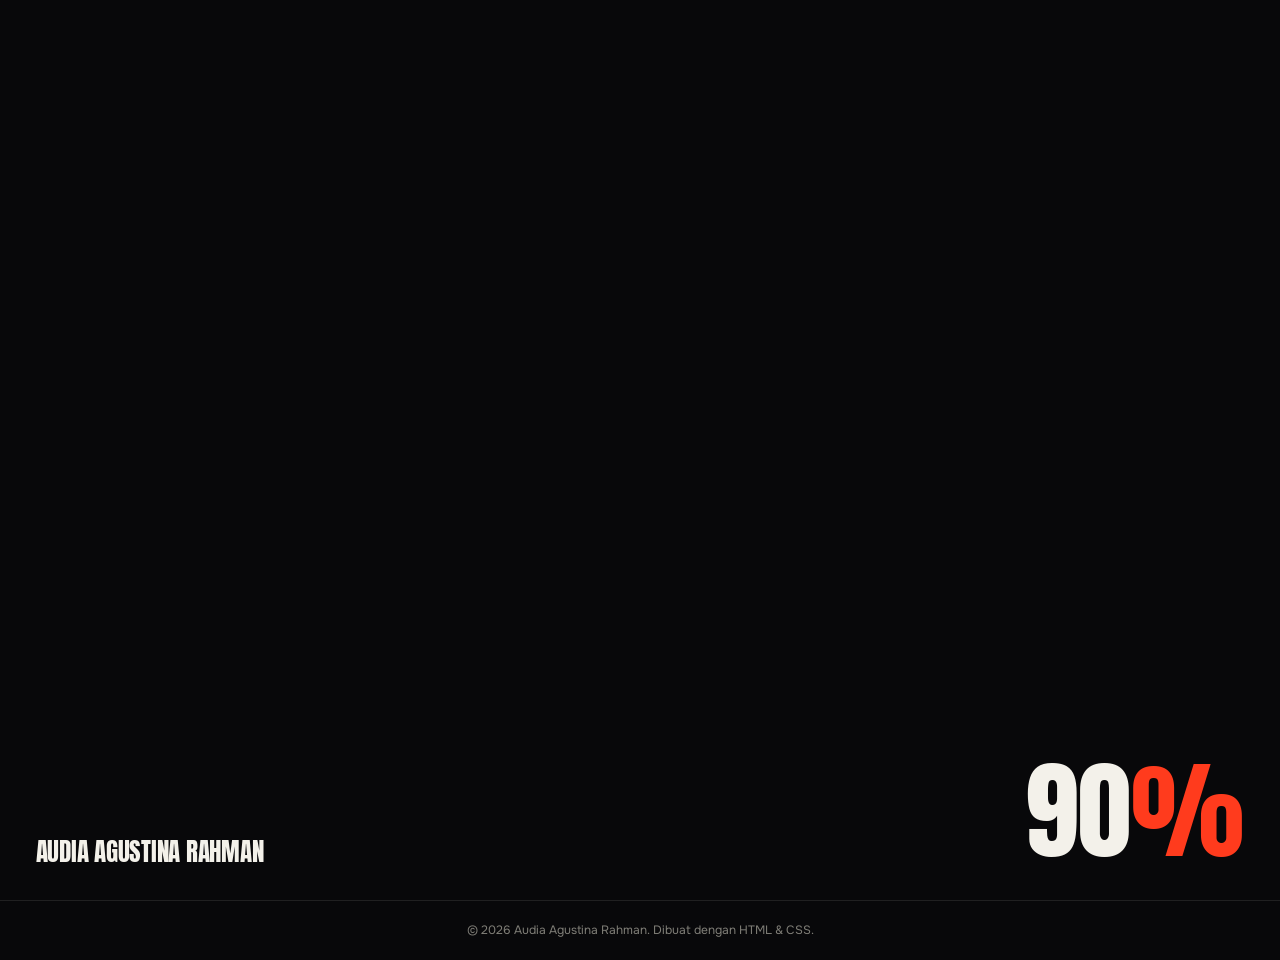
<file: index.html>
<!DOCTYPE html>
<html lang="id">
<head>
  <meta charset="UTF-8" />
  <meta name="viewport" content="width=device-width, initial-scale=1.0" />
  <title>Beranda | Audia Agustina Rahman</title>
  <link rel="preconnect" href="https://fonts.googleapis.com" />
  <link rel="preconnect" href="https://fonts.gstatic.com" crossorigin />
  <link href="https://fonts.googleapis.com/css2?family=Anton&family=Onest:wght@400;500;600&display=swap" rel="stylesheet" />

  <script>
    (function () {
      const FONT_BASE = 16, BASE_W = 1920, COEF = 0.6666;
      function applyAdaptiveGrid() {
        const w = window.innerWidth;
        const reduction = ((BASE_W - w) / BASE_W) * 100 * COEF;
        const size = FONT_BASE - (FONT_BASE * reduction) / 100;
        if (size > FONT_BASE) {
          document.documentElement.style.fontSize = size + "px";
        } else {
          document.documentElement.style.removeProperty("font-size");
        }
      }
      applyAdaptiveGrid();
      window.addEventListener("resize", applyAdaptiveGrid);
    })();
  </script>

  <style>
    :root {
      --font-display: "Anton", Impact, sans-serif;
      --font-sans: "Onest", "Segoe UI", Arial, sans-serif;

      --background: #08080a;
      --foreground: #f3f1ea;
      --surface: #111114;
      --muted: #807f78;
      --line: rgba(243, 241, 234, 0.1);
      --line-strong: rgba(243, 241, 234, 0.22);
      --accent: #ff3b1d;

      --gutter: 2.5rem;

      --text-hero: 26rem;
      --text-mega: 9.5rem;
      --text-display: 7.5rem;
      --text-h2: 3.25rem;
      --text-h3: 1.75rem;
      --text-body: 1.0625rem;
      --lh-body: 1.6;
      --text-eyebrow: 0.8125rem;
      --lh-eyebrow: 1.2;

      --ease-expo: cubic-bezier(0.16, 1, 0.3, 1);
      --ease-wipe: cubic-bezier(0.22, 1, 0.36, 1);
    }

    *, *::before, *::after {
      margin: 0;
      padding: 0;
      box-sizing: border-box;
    }

    img {
      display: block;
      max-width: 100%;
    }

    ul {
      list-style: none;
    }

    button, a {
      font: inherit;
      color: inherit;
    }

    button {
      background: none;
      border: none;
      appearance: none;
      cursor: pointer;
    }

    a {
      text-decoration: none;
    }

    html {
      font-size: 16px;
      background: #08080a;
    }
    @media (max-width: 1920px) { html { font-size: 0.833333vw; } }
    @media (max-width: 1440px) { html { font-size: 1.111111vw; } }
    @media (max-width: 1024px) { html { font-size: 1.5625vw; } }
    @media (max-width: 640px) {
      html { font-size: 4.444444vw; }
      :root { --gutter: 16px; }
    }

    body {
      background: #08080a;
      color: #f3f1ea;
      font-family: var(--font-sans);
      -webkit-font-smoothing: antialiased;
      text-rendering: optimizeLegibility;
      overflow-x: hidden;
    }

    ::selection {
      background: #ff3b1d;
      color: #08080a;
    }

    /* PRELOADER */
    .preloader {
      position: fixed;
      inset: 0;
      z-index: 100;
      display: flex;
      flex-direction: column;
      align-items: flex-start;
      justify-content: flex-end;
      gap: 0.75rem;
      padding: var(--gutter);
      transform: translateY(0);
      transition: transform 650ms var(--ease-wipe);
      will-change: transform;
    }

    @media (min-width: 640px) {
      .preloader {
        flex-direction: row;
        align-items: flex-end;
        justify-content: space-between;
        gap: 1rem;
      }
    }

    .preloader-bg {
      position: absolute;
      inset: 0;
      z-index: -10;
      background: var(--background);
    }

    .preloader-brand {
      font-family: var(--font-display);
      font-size: var(--text-h3);
      text-transform: uppercase;
      line-height: 1;
      letter-spacing: -0.01em;
      color: var(--foreground);
      transition: opacity 300ms ease-out;
    }

    .preloader-counter {
      font-family: var(--font-display);
      font-size: var(--text-display);
      line-height: 1;
      font-variant-numeric: tabular-nums;
      color: var(--foreground);
      transition: opacity 300ms ease-out;
    }

    .preloader-counter .pct {
      color: var(--accent);
    }

    .preloader.is-fading .preloader-brand,
    .preloader.is-fading .preloader-counter {
      opacity: 0;
    }

    .preloader.is-wiping {
      transform: translateY(-100%);
    }

    .preloader.is-done {
      pointer-events: none;
      visibility: hidden;
    }

    /* HEADER & NAVIGASI */
    .site-header {
      position: fixed;
      inset-inline: 0;
      top: 0;
      z-index: 60;
      pointer-events: none;
    }

    .site-nav {
      pointer-events: auto;
      display: flex;
      align-items: center;
      justify-content: space-between;
      padding: 1.5rem var(--gutter);
    }

    .nav-logo {
      display: flex;
      align-items: center;
      gap: 0.75rem;
      flex-shrink: 0;
    }

    .nav-monogram {
      display: grid;
      place-items: center;
      width: 2.5rem;
      height: 2.5rem;
      border-radius: 9999px;
      border: 1px solid var(--line-strong);
      font-weight: 600;
      font-size: 0.9375rem;
      letter-spacing: -0.01em;
      color: var(--foreground);
      transition: border-color 300ms ease-out, color 300ms ease-out;
    }

    .nav-logo:hover .nav-monogram {
      border-color: var(--accent);
      color: var(--accent);
    }

    .nav-logo-name {
      display: none;
      font-size: var(--text-eyebrow);
      line-height: var(--lh-eyebrow);
      font-weight: 500;
      text-transform: uppercase;
      letter-spacing: 0.22em;
      color: var(--muted);
    }

    @media (min-width: 640px) {
      .nav-logo-name {
        display: block;
      }
    }

    .nav-links {
      display: none;
      align-items: center;
      gap: 1.4rem;
    }

    @media (min-width: 1024px) {
      .nav-links {
        display: flex;
      }
    }

    .nav-link {
      position: relative;
      font-size: 0.75rem;
      line-height: 1.2;
      font-weight: 500;
      text-transform: uppercase;
      letter-spacing: 0.16em;
      color: var(--muted);
      white-space: nowrap;
      transition: color 260ms ease-out;
    }

    .nav-link::after {
      content: "";
      position: absolute;
      bottom: -0.25rem;
      left: 0;
      height: 1px;
      width: 0;
      background: var(--accent);
      transition: width 320ms var(--ease-expo);
    }

    .nav-link:hover,
    .nav-link.active {
      color: var(--foreground);
    }

    .nav-link:hover::after,
    .nav-link.active::after {
      width: 100%;
    }

    .nav-burger {
      display: flex;
      flex-direction: column;
      align-items: center;
      justify-content: center;
      gap: 0.375rem;
      width: 2.5rem;
      height: 2.5rem;
    }

    @media (min-width: 1024px) {
      .nav-burger {
        display: none;
      }
    }

    .burger-bar {
      display: block;
      height: 0.125rem;
      width: 1.5rem;
      background: var(--foreground);
      transition: transform 320ms var(--ease-expo), opacity 220ms ease-out;
      transform-origin: center;
    }

    .nav-burger.is-open .burger-bar:nth-child(1) {
      transform: translateY(0.5rem) rotate(45deg);
    }
    .nav-burger.is-open .burger-bar:nth-child(2) {
      opacity: 0;
    }
    .nav-burger.is-open .burger-bar:nth-child(3) {
      transform: translateY(-0.5rem) rotate(-45deg);
    }

    /* MENU MOBILE */
    .mobile-menu {
      position: fixed;
      inset: 0;
      z-index: 50;
      background: var(--background);
      display: flex;
      flex-direction: column;
      justify-content: center;
      padding: 5.5rem var(--gutter) 2rem;
      opacity: 0;
      pointer-events: none;
      transition: opacity 450ms ease-out;
    }

    @media (min-width: 1024px) {
      .mobile-menu {
        display: none;
      }
    }

    .mobile-menu.is-open {
      opacity: 1;
      pointer-events: auto;
    }

    .mobile-menu-list {
      display: grid;
      grid-template-columns: repeat(auto-fit, minmax(10rem, 1fr));
      gap: 1.1rem;
    }

    .mobile-menu-link {
      display: block;
      font-family: var(--font-display);
      font-size: var(--text-h2);
      text-transform: uppercase;
      line-height: 1;
      letter-spacing: -0.01em;
      color: var(--foreground);
      opacity: 0;
      transform: translateY(40px);
      transition: transform 420ms ease-out, opacity 420ms ease-out, color 260ms ease-out;
      transition-delay: 0ms;
    }

    .mobile-menu.is-open .mobile-menu-link {
      opacity: 1;
      transform: translateY(0);
      transition-delay: var(--trail-delay, 100ms);
    }

    .mobile-menu-link.active,
    .mobile-menu-link:hover {
      color: var(--accent);
    }

    /* HERO */
    .hero {
      position: relative;
      display: flex;
      flex-direction: column;
      min-height: 100svh;
      overflow: hidden;
    }

    .hero-top {
      position: relative;
      z-index: 30;
      display: flex;
      flex-direction: column;
      gap: 1.5rem;
      padding: 6.5rem var(--gutter) 0;
    }

    @media (min-width: 640px) {
      .hero-top {
        padding-top: 7.5rem;
        flex-direction: row;
        align-items: flex-start;
        justify-content: space-between;
      }
    }

    .hero-roles {
      font-family: var(--font-display);
      font-size: var(--text-h3);
      text-transform: uppercase;
      line-height: 1.05;
      letter-spacing: -0.01em;
      color: var(--foreground);
    }

    @media (min-width: 640px) {
      .hero-roles {
        font-size: var(--text-h2);
      }
    }

    .hero-role-mask {
      display: block;
      overflow: hidden;
    }

    .hero-role-word {
      display: block;
      opacity: 0;
      transform: translateY(110%);
      transition: transform 760ms var(--ease-expo), opacity 760ms var(--ease-expo);
      transition-delay: var(--delay, 0ms);
    }

    .hero-role-word.is-revealed {
      opacity: 1;
      transform: translateY(0);
    }

    .hero-desc {
      max-width: 26rem;
      font-size: var(--text-body);
      line-height: var(--lh-body);
      color: var(--muted);
      opacity: 0;
      transform: translateY(16px);
      transition: transform 520ms var(--ease-expo), opacity 520ms var(--ease-expo);
    }

    @media (min-width: 640px) {
      .hero-desc {
        text-align: right;
      }
    }

    .hero-desc.is-revealed {
      opacity: 1;
      transform: translateY(0);
    }

    /* FOTO CUTOUT */
    .hero-portrait-wrap {
      position: absolute;
      bottom: 0;
      left: 50%;
      transform: translateX(-50%);
      z-index: 20;
      pointer-events: none;
      height: 82vh;
      width: 85vw;
    }

    @media (min-width: 640px) {
      .hero-portrait-wrap {
        height: 86vh;
        width: 50vw;
      }
    }

    @media (min-width: 1024px) {
      .hero-portrait-wrap {
        width: 38vw;
      }
    }

    .liquid-image {
      position: relative;
      width: 100%;
      height: 100%;
      overflow: hidden;
      pointer-events: auto;
    }

    .liquid-image--bare {
      background: transparent;
    }

    .liquid-svg {
      position: absolute;
      width: 0;
      height: 0;
      pointer-events: none;
    }

    .liquid-placeholder {
      position: absolute;
      left: 50%;
      top: 46%;
      transform: translate(-50%, -50%);
      width: min(19rem, 76vw);
      padding: 1.5rem;
      border-radius: 0.5rem;
      border: 1px dashed var(--line-strong);
      background: rgba(17, 17, 20, 0.85);
      display: flex;
      flex-direction: column;
      align-items: center;
      text-align: center;
      gap: 0.6rem;
      transition: opacity 300ms ease-out;
    }

    .liquid-placeholder strong {
      font-family: var(--font-display);
      font-size: 1.4rem;
      text-transform: uppercase;
      color: var(--foreground);
    }

    .liquid-placeholder span {
      font-size: 0.82rem;
      line-height: 1.5;
      color: var(--muted);
    }

    .liquid-placeholder code {
      color: var(--accent);
      font-family: monospace;
    }

    .liquid-image.is-loaded .liquid-placeholder {
      opacity: 0;
      pointer-events: none;
    }

    .liquid-media {
      position: absolute;
      inset: 0;
      width: 100%;
      height: 100%;
      object-fit: contain;
      object-position: center bottom;
      opacity: 0;
      transform: translateY(36px);
      transition: transform 900ms var(--ease-expo), opacity 900ms var(--ease-expo);
    }

    .liquid-image.is-revealed .liquid-media {
      opacity: 1;
      transform: translateY(0);
    }

    /* GRADIENT HITAM BAWAH */
    .hero-gradient {
      position: absolute;
      inset-inline: 0;
      bottom: 0;
      z-index: 22;
      height: 26vh;
      pointer-events: none;
      background: linear-gradient(to bottom, transparent, #08080a);
    }

    /* NAMA RAKSASA DI BELAKANG FOTO */
    .hero-name {
      position: absolute;
      inset-inline: 0;
      bottom: 0;
      z-index: 10;
      transform: translateY(6%);
      display: flex;
      flex-direction: column;
      align-items: center;
      font-family: var(--font-display);
      font-size: var(--text-mega);
      line-height: 0.78;
      text-transform: uppercase;
      letter-spacing: -0.01em;
      color: var(--accent);
      pointer-events: none;
      user-select: none;
    }

    @media (min-width: 640px) {
      .hero-name {
        font-size: var(--text-hero);
      }
    }

    .hero-name-line {
      display: block;
      white-space: nowrap;
      overflow: hidden;
    }

    .hero-char {
      display: inline-block;
      opacity: 0;
      transform: translateY(100%);
      transition: transform 900ms var(--ease-expo), opacity 900ms var(--ease-expo);
      transition-delay: var(--char-delay, 0ms);
    }

    .hero-char.is-revealed {
      opacity: 1;
      transform: translateY(0);
    }

    .hero-scroll-cue {
      position: absolute;
      bottom: 2.35rem;
      left: var(--gutter);
      z-index: 30;
      display: none;
      align-items: center;
      gap: 0.75rem;
      font-size: var(--text-eyebrow);
      line-height: var(--lh-eyebrow);
      text-transform: uppercase;
      letter-spacing: 0.22em;
      color: var(--muted);
      opacity: 0;
      transition: opacity 520ms var(--ease-expo);
    }

    @media (min-width: 768px) {
      .hero-scroll-cue {
        display: flex;
      }
    }

    .hero-scroll-cue.is-revealed {
      opacity: 1;
    }

    .hero-scroll-rule {
      width: 2.5rem;
      height: 1px;
      background: var(--accent);
      flex-shrink: 0;
    }

    /* TOMBOL LIHAT BIODATA DI BAWAH FOTO */
    .hero-cta-wrap {
      position: absolute;
      bottom: 2rem;
      left: 50%;
      transform: translateX(-50%) translateY(18px);
      z-index: 30;
      opacity: 0;
      transition: transform 640ms var(--ease-expo), opacity 640ms var(--ease-expo);
    }

    .hero-cta-wrap.is-revealed {
      opacity: 1;
      transform: translateX(-50%) translateY(0);
    }

    .hero-cta {
      display: inline-flex;
      align-items: center;
      gap: 0.75rem;
      padding: 0.9rem 2rem;
      border-radius: 9999px;
      background: var(--accent);
      color: var(--background);
      font-size: var(--text-eyebrow);
      font-weight: 600;
      text-transform: uppercase;
      letter-spacing: 0.18em;
      white-space: nowrap;
      box-shadow: 0 12px 32px rgba(0, 0, 0, 0.55);
      transition: transform 300ms var(--ease-expo), background 260ms ease-out, box-shadow 300ms ease-out;
    }

    .hero-cta:hover {
      background: var(--foreground);
      transform: translateY(-3px);
      box-shadow: 0 14px 32px rgba(255, 59, 29, 0.35);
    }

    /* FOOTER */
    footer {
      border-top: 1px solid var(--line);
      padding: 1.5rem var(--gutter);
      text-align: center;
      font-size: 0.85rem;
      color: var(--muted);
      background: var(--background);
    }

    @media (prefers-reduced-motion: reduce) {
      .preloader {
        display: none !important;
      }
      .hero-role-word,
      .hero-desc,
      .hero-char,
      .hero-scroll-cue,
      .liquid-media,
      .hero-cta-wrap,
      .mobile-menu-link {
        opacity: 1 !important;
        transform: none !important;
        transition: none !important;
      }
      .hero-cta-wrap {
        transform: translateX(-50%) !important;
      }
    }
  </style>
</head>
<body>
  <div id="preloader" class="preloader" role="status" aria-label="Memuat">
    <div class="preloader-bg"></div>
    <p class="preloader-brand">Audia Agustina Rahman</p>
    <p class="preloader-counter">
      <span id="preloader-num">0</span><span class="pct">%</span>
    </p>
  </div>

  <header class="site-header">
    <nav class="site-nav" aria-label="Navigasi Utama">
      <a href="index.html" class="nav-logo">
        <span class="nav-monogram">AR</span>
        <span class="nav-logo-name">Audia</span>
      </a>

      <ul class="nav-links">
        <li><a href="index.html" class="nav-link active">Beranda</a></li>
        <li><a href="biodata.html" class="nav-link">Biodata</a></li>
        <li><a href="galeri.html" class="nav-link">Galeri</a></li>
        <li><a href="video.html" class="nav-link">Video</a></li>
        <li><a href="tugas1.html" class="nav-link">Tugas 1</a></li>
        <li><a href="tugas2.html" class="nav-link">Tugas 2</a></li>
        <li><a href="tugas3.html" class="nav-link">Tugas 3</a></li>
        <li><a href="tugas4.html" class="nav-link">Tugas 4</a></li>
        <li><a href="tugas-akhir.html" class="nav-link">Tugas Akhir</a></li>
        <li><a href="data.html" class="nav-link">Data</a></li>
      </ul>

      <button
        id="nav-burger"
        class="nav-burger"
        type="button"
        aria-label="Buka menu navigasi"
        aria-expanded="false"
        aria-controls="mobile-menu"
      >
        <span class="burger-bar"></span>
        <span class="burger-bar"></span>
        <span class="burger-bar"></span>
      </button>
    </nav>
  </header>

  <div id="mobile-menu" class="mobile-menu" aria-hidden="true">
    <ul class="mobile-menu-list">
      <li><a href="index.html" class="mobile-menu-link active" style="--trail-delay:100ms;">Beranda</a></li>
      <li><a href="biodata.html" class="mobile-menu-link" style="--trail-delay:140ms;">Biodata</a></li>
      <li><a href="galeri.html" class="mobile-menu-link" style="--trail-delay:180ms;">Galeri</a></li>
      <li><a href="video.html" class="mobile-menu-link" style="--trail-delay:220ms;">Video</a></li>
      <li><a href="tugas1.html" class="mobile-menu-link" style="--trail-delay:260ms;">Tugas 1</a></li>
      <li><a href="tugas2.html" class="mobile-menu-link" style="--trail-delay:300ms;">Tugas 2</a></li>
      <li><a href="tugas3.html" class="mobile-menu-link" style="--trail-delay:340ms;">Tugas 3</a></li>
      <li><a href="tugas4.html" class="mobile-menu-link" style="--trail-delay:380ms;">Tugas 4</a></li>
      <li><a href="tugas-akhir.html" class="mobile-menu-link" style="--trail-delay:420ms;">Tugas Akhir</a></li>
      <li><a href="data.html" class="mobile-menu-link" style="--trail-delay:460ms;">Data</a></li>
    </ul>
  </div>

  <main>
    <section id="top" class="hero">
      <div class="hero-top">
        <h2 class="hero-roles" id="hero-roles">
          <span class="hero-role-mask"><span class="hero-role-word" style="--delay:0ms;">Halo, Saya</span></span>
          <span class="hero-role-mask"><span class="hero-role-word" style="--delay:80ms;">Audia</span></span>
          <span class="hero-role-mask"><span class="hero-role-word" style="--delay:160ms;">Agustina</span></span>
          <span class="hero-role-mask"><span class="hero-role-word" style="--delay:240ms;">Rahman</span></span>
        </h2>

        <p class="hero-desc" id="hero-desc">
          Selamat datang di website saya. Di sini kamu bisa melihat biodata, galeri, video, dan tugas-tugas saya.
        </p>
      </div>

      <div class="hero-portrait-wrap">
        <figure
          id="hero-figure"
          class="liquid-image liquid-image--bare"
          role="img"
          aria-label="Foto Audia Agustina Rahman"
          data-liquid="true"
          data-liquid-scale="30"
        >
          <svg class="liquid-svg" aria-hidden="true">
            <defs>
              <filter id="liquid-hero" x="-15%" y="-15%" width="130%" height="130%">
                <feTurbulence
                  type="fractalNoise"
                  baseFrequency="0.009"
                  numOctaves="2"
                  result="noise"
                />
                <feDisplacementMap
                  in="SourceGraphic"
                  in2="noise"
                  scale="1"
                  xChannelSelector="R"
                  yChannelSelector="G"
                />
              </filter>
            </defs>
          </svg>

          <div class="liquid-placeholder">
            <strong>Tempat Foto</strong>
            <span>Upload foto kamu ke GitHub di folder yang sama dengan nama <code>foto.png</code></span>
          </div>

          <img
            id="hero-photo"
            class="liquid-media"
            src="foto.png"
            alt="Foto Audia Agustina Rahman"
            style="filter: url(#liquid-hero);"
          />
        </figure>
      </div>

      <div class="hero-gradient" aria-hidden="true"></div>

      <h1 class="hero-name" id="hero-name" aria-label="Audia Rahman">
        <span class="hero-name-line" data-line="0">Audia</span>
        <span class="hero-name-line" data-line="1">Rahman</span>
      </h1>

      <div class="hero-scroll-cue" id="hero-scroll-cue">
        <span class="hero-scroll-rule" aria-hidden="true"></span>
        <span>Beranda</span>
      </div>

      <div class="hero-cta-wrap" id="hero-cta-wrap">
        <a class="hero-cta" href="biodata.html">Lihat Biodata ↗</a>
      </div>
    </section>
  </main>

  <footer>© 2026 Audia Agustina Rahman. Dibuat dengan HTML &amp; CSS.</footer>

  <script>
    const prefersReducedMotion = window.matchMedia("(prefers-reduced-motion: reduce)").matches;

    const heroNameLines = document.querySelectorAll(".hero-name-line");
    const heroCharEls = [];

    heroNameLines.forEach((lineEl, lineIdx) => {
      const text = lineEl.textContent.trim();
      lineEl.textContent = "";
      [...text].forEach((ch, charIdx) => {
        const span = document.createElement("span");
        span.className = "hero-char";
        span.textContent = ch === " " ? "\u00A0" : ch;
        const delay = lineIdx * 240 + charIdx * 52;
        span.style.setProperty("--char-delay", delay + "ms");
        lineEl.appendChild(span);
        heroCharEls.push(span);
      });
    });

    function triggerHeroReveal() {
      heroCharEls.forEach((el) => el.classList.add("is-revealed"));

      const figure = document.getElementById("hero-figure");
      if (figure) figure.classList.add("is-revealed");

      setTimeout(() => {
        document.querySelectorAll(".hero-role-word").forEach((el) => {
          el.classList.add("is-revealed");
        });
      }, 180);

      setTimeout(() => {
        const desc = document.getElementById("hero-desc");
        if (desc) desc.classList.add("is-revealed");
      }, 360);

      setTimeout(() => {
        const cta = document.getElementById("hero-cta-wrap");
        const cue = document.getElementById("hero-scroll-cue");
        if (cta) cta.classList.add("is-revealed");
        if (cue) cue.classList.add("is-revealed");
      }, 650);
    }

    const preloader = document.getElementById("preloader");
    const preloaderNum = document.getElementById("preloader-num");

    if (prefersReducedMotion) {
      preloader?.classList.add("is-done");
      triggerHeroReveal();
    } else {
      const countDuration = 1600;
      const startTime = performance.now();

      function tickCounter(now) {
        const elapsed = now - startTime;
        const progress = Math.min(elapsed / countDuration, 1);
        if (preloaderNum) preloaderNum.textContent = String(Math.round(progress * 100));

        if (progress < 1) {
          requestAnimationFrame(tickCounter);
        } else {
          preloader.classList.add("is-fading");

          setTimeout(() => {
            preloader.classList.add("is-wiping");
            triggerHeroReveal();

            setTimeout(() => {
              preloader.classList.add("is-done");
              preloader.setAttribute("aria-hidden", "true");
            }, 650);
          }, 400);
        }
      }

      requestAnimationFrame(tickCounter);
    }

    const burgerBtn = document.getElementById("nav-burger");
    const mobileMenu = document.getElementById("mobile-menu");
    burgerBtn?.addEventListener("click", () => {
      const open = !mobileMenu.classList.contains("is-open");
      burgerBtn.classList.toggle("is-open", open);
      mobileMenu.classList.toggle("is-open", open);
      burgerBtn.setAttribute("aria-expanded", String(open));
      mobileMenu.setAttribute("aria-hidden", String(!open));
    });

    document.querySelectorAll("[data-liquid='true']").forEach((figure) => {
      const img = figure.querySelector(".liquid-media");
      const turb = figure.querySelector("feTurbulence");
      const disp = figure.querySelector("feDisplacementMap");

      if (img) {
        const candidates = ["foto.png", "foto.jpg", "foto.jpeg"];
        let candidateIdx = 0;

        const markLoaded = () => figure.classList.add("is-loaded");
        const tryNextOrHide = () => {
          candidateIdx++;
          if (candidateIdx < candidates.length) {
            img.src = candidates[candidateIdx];
          } else {
            img.style.display = "none";
          }
        };

        img.addEventListener("load", markLoaded);
        img.addEventListener("error", tryNextOrHide);

        if (img.complete) {
          if (img.naturalWidth > 0) {
            markLoaded();
          } else {
            tryNextOrHide();
          }
        }
      }

      if (!turb || !disp || prefersReducedMotion) return;

      const hoverTargetScale = Number(figure.getAttribute("data-liquid-scale") || "30");
      const restScale = 1;
      const restFreq = 0.009;
      const hoverFreq = 0.022;
      const TENSION = 140;
      const FRICTION = 13;

      let curScale = restScale, velScale = 0, targetScale = restScale;
      let curFreq = restFreq, velFreq = 0, targetFreq = restFreq;
      let rafId = null, lastTime = null;

      function stepSpring(now) {
        if (lastTime === null) lastTime = now;
        const dt = Math.min((now - lastTime) / 1000, 0.032);
        lastTime = now;

        const forceScale = -TENSION * (curScale - targetScale) - FRICTION * velScale;
        velScale += forceScale * dt;
        curScale += velScale * dt;

        const forceFreq = -TENSION * (curFreq - targetFreq) - FRICTION * velFreq;
        velFreq += forceFreq * dt;
        curFreq += velFreq * dt;

        disp.setAttribute("scale", Math.max(0, curScale).toFixed(3));
        turb.setAttribute("baseFrequency", Math.max(0.001, curFreq).toFixed(5));

        const settled =
          Math.abs(curScale - targetScale) < 0.02 &&
          Math.abs(velScale) < 0.02 &&
          Math.abs(curFreq - targetFreq) < 0.0001 &&
          Math.abs(velFreq) < 0.0001;

        if (!settled) {
          rafId = requestAnimationFrame(stepSpring);
        } else {
          disp.setAttribute("scale", String(targetScale));
          turb.setAttribute("baseFrequency", String(targetFreq));
          rafId = null;
          lastTime = null;
        }
      }

      function animateTo(newScale, newFreq) {
        if (window.innerWidth <= 768) return;
        targetScale = newScale;
        targetFreq = newFreq;
        if (rafId === null) {
          lastTime = null;
          rafId = requestAnimationFrame(stepSpring);
        }
      }

      figure.addEventListener("mouseenter", () => animateTo(hoverTargetScale, hoverFreq));
      figure.addEventListener("mouseleave", () => animateTo(restScale, restFreq));
    });
  </script>
</body>
</html>
</file>
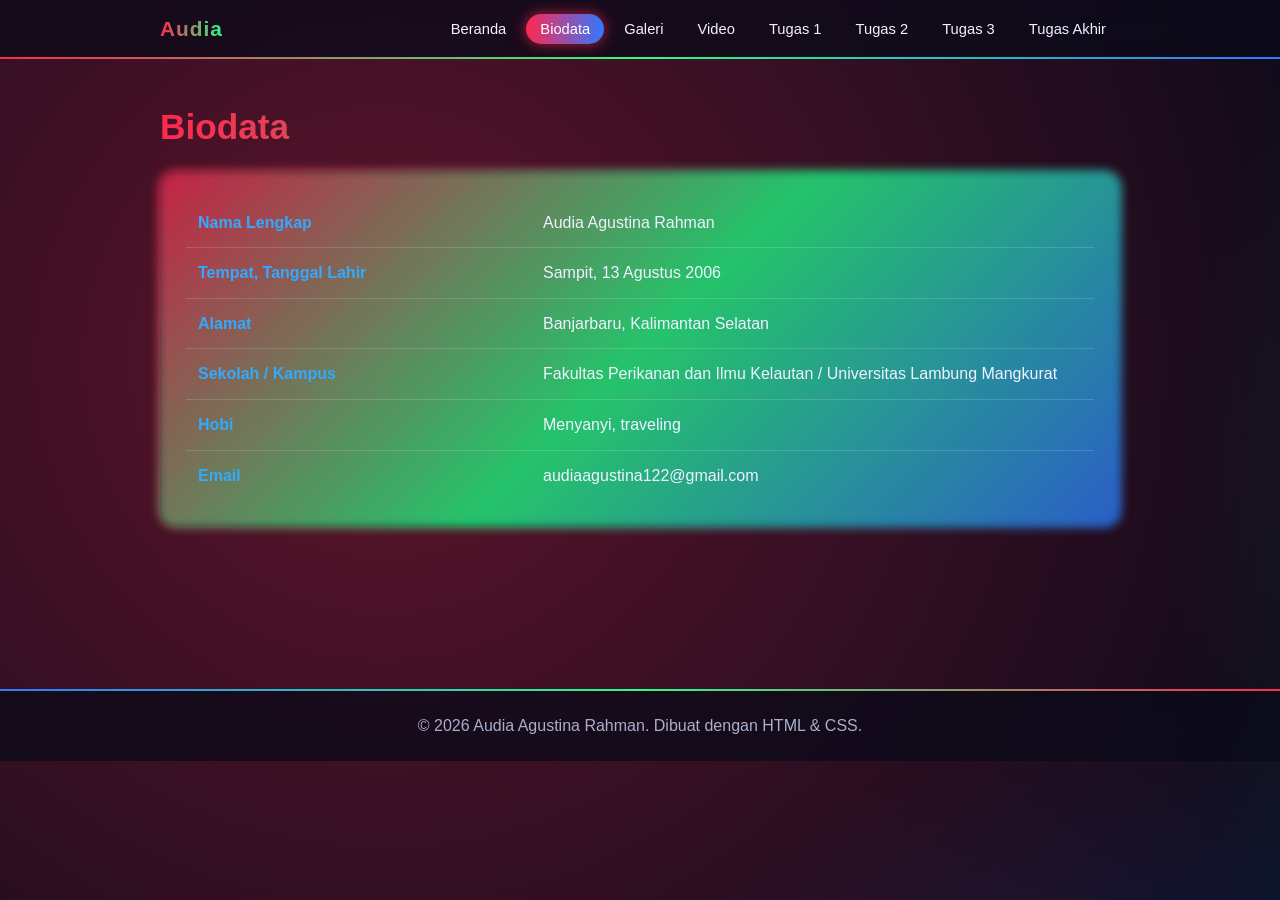
<file: biodata.html>
<!DOCTYPE html>
<html lang="id">
<head>
<meta charset="UTF-8">
<meta name="viewport" content="width=device-width, initial-scale=1">
<title>Biodata | Audia Agustina Rahman</title>
<style>
:root{--bg:rgb(10,10,25);--card:rgba(255,255,255,.07);--text:rgb(240,242,255);--muted:rgb(170,175,205);color-scheme:dark}
*{box-sizing:border-box;margin:0;padding:0}
body{font-family:"Segoe UI",Arial,sans-serif;color:var(--text);line-height:1.6;background:var(--bg);min-height:100vh}
body::before{content:"";position:fixed;inset:0;z-index:-1;
background:radial-gradient(circle at 15% 20%,rgba(255,40,80,.35),transparent 40%),
radial-gradient(circle at 85% 30%,rgba(40,255,130,.30),transparent 40%),
radial-gradient(circle at 50% 90%,rgba(50,120,255,.38),transparent 45%);
background-size:200% 200%;animation:geser 14s ease-in-out infinite alternate}
@keyframes geser{to{background-position:100% 100%}}
.logo,h1{background:linear-gradient(90deg,rgb(255,40,80),rgb(40,255,130),rgb(50,120,255),rgb(255,40,80));
background-size:300% 100%;-webkit-background-clip:text;background-clip:text;-webkit-text-fill-color:transparent;color:transparent;animation:pelangi 6s linear infinite}
@keyframes pelangi{to{background-position:300% 0}}
header{background:rgba(10,10,25,.75);backdrop-filter:blur(12px);-webkit-backdrop-filter:blur(12px);position:sticky;top:0;z-index:10;
border-bottom:2px solid transparent;border-image:linear-gradient(90deg,rgb(255,40,80),rgb(40,255,130),rgb(50,120,255)) 1}
nav{max-width:1000px;margin:auto;display:flex;flex-wrap:wrap;align-items:center;justify-content:space-between;padding:12px 20px}
.logo{font-weight:800;font-size:1.3rem;letter-spacing:1px}
nav ul{list-style:none;display:flex;flex-wrap:wrap;gap:6px}
nav a{color:var(--text);text-decoration:none;padding:7px 14px;border-radius:999px;font-size:.92rem;transition:all .25s}
nav a:hover{background:rgba(255,255,255,.12);box-shadow:0 0 12px rgba(50,120,255,.8);transform:translateY(-2px)}
nav a.active{background:linear-gradient(90deg,rgb(255,40,80),rgb(50,120,255));color:#fff;box-shadow:0 0 14px rgba(255,40,80,.7)}
main{max-width:1000px;margin:auto;padding:40px 20px;min-height:70vh}
h1{font-size:2.2rem;margin-bottom:16px;font-weight:800}
.card{position:relative;isolation:isolate;background:rgba(20,20,40,.85);padding:26px;border-radius:16px;margin-bottom:22px}
.card::before{content:"";position:absolute;inset:-2px;z-index:-1;border-radius:18px;background:linear-gradient(135deg,rgb(255,40,80),rgb(40,255,130),rgb(50,120,255));filter:blur(5px);opacity:.75}
table{width:100%;border-collapse:collapse}
td{padding:12px;border-bottom:1px solid rgba(255,255,255,.15)}
td:first-child{width:38%;font-weight:700;color:rgb(50,170,255)}
tr:last-child td{border-bottom:none}
tr:hover td{background:rgba(255,255,255,.06)}
footer{text-align:center;padding:22px;color:var(--muted);background:rgba(10,10,25,.75);border-top:2px solid transparent;
border-image:linear-gradient(90deg,rgb(50,120,255),rgb(40,255,130),rgb(255,40,80)) 1}
@media(max-width:600px){nav,nav ul{justify-content:center}td{display:block;width:100%!important;padding:6px 12px}td:first-child{padding-top:12px;border-bottom:none}}
</style>
</head>
<body>

<header><nav>
<div class="logo">Audia</div>
<ul>
<li><a href="index.html">Beranda</a></li>
<li><a href="biodata.html" class="active">Biodata</a></li>
<li><a href="galeri.html">Galeri</a></li>
<li><a href="video.html">Video</a></li>
<li><a href="tugas1.html">Tugas 1</a></li>
<li><a href="tugas2.html">Tugas 2</a></li>
<li><a href="tugas3.html">Tugas 3</a></li>
<li><a href="tugas-akhir.html">Tugas Akhir</a></li>
</ul>
</nav></header>

<main>
<h1>Biodata</h1>
<div class="card"><table>
<tr><td>Nama Lengkap</td><td>Audia Agustina Rahman</td></tr>
<tr><td>Tempat, Tanggal Lahir</td><td>Sampit, 13 Agustus 2006</td></tr>
<tr><td>Alamat</td><td>Banjarbaru, Kalimantan Selatan</td></tr>
<tr><td>Sekolah / Kampus</td><td>Fakultas Perikanan dan Ilmu Kelautan / Universitas Lambung Mangkurat</td></tr>
<tr><td>Hobi</td><td>Menyanyi, traveling</td></tr>
<tr><td>Email</td><td>audiaagustina122@gmail.com</td></tr>
</table></div>
</main>

<footer>© 2026 Audia Agustina Rahman. Dibuat dengan HTML &amp; CSS.</footer>
</body>
</html>
</file>
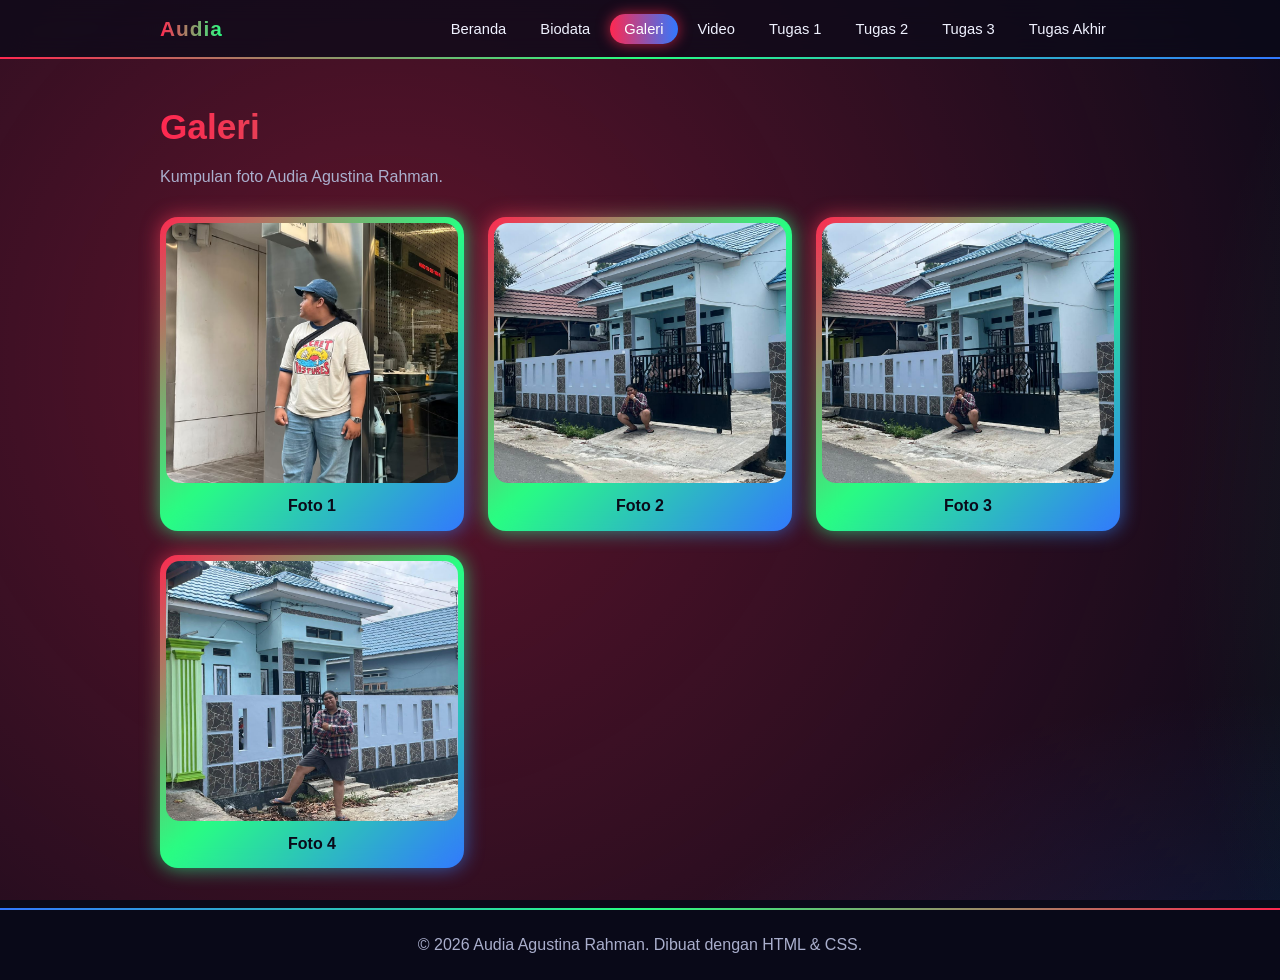
<file: galeri.html>
<!DOCTYPE html>
<html lang="id">
<head>
<meta charset="UTF-8">
<meta name="viewport" content="width=device-width, initial-scale=1">
<title>Galeri | Audia Agustina Rahman</title>
<style>
:root{--bg:rgb(10,10,25);--text:rgb(240,242,255);--muted:rgb(170,175,205);color-scheme:dark}
*{box-sizing:border-box;margin:0;padding:0}
body{font-family:"Segoe UI",Arial,sans-serif;color:var(--text);line-height:1.6;background:var(--bg);min-height:100vh}
body::before{content:"";position:fixed;inset:0;z-index:-1;
background:radial-gradient(circle at 15% 20%,rgba(255,40,80,.35),transparent 40%),
radial-gradient(circle at 85% 30%,rgba(40,255,130,.30),transparent 40%),
radial-gradient(circle at 50% 90%,rgba(50,120,255,.38),transparent 45%);
background-size:200% 200%;animation:geser 14s ease-in-out infinite alternate}
@keyframes geser{to{background-position:100% 100%}}
.logo,h1{background:linear-gradient(90deg,rgb(255,40,80),rgb(40,255,130),rgb(50,120,255),rgb(255,40,80));
background-size:300% 100%;-webkit-background-clip:text;background-clip:text;-webkit-text-fill-color:transparent;color:transparent;animation:pelangi 6s linear infinite}
@keyframes pelangi{to{background-position:300% 0}}
header{background:rgba(10,10,25,.75);backdrop-filter:blur(12px);-webkit-backdrop-filter:blur(12px);position:sticky;top:0;z-index:10;
border-bottom:2px solid transparent;border-image:linear-gradient(90deg,rgb(255,40,80),rgb(40,255,130),rgb(50,120,255)) 1}
nav{max-width:1000px;margin:auto;display:flex;flex-wrap:wrap;align-items:center;justify-content:space-between;padding:12px 20px}
.logo{font-weight:800;font-size:1.3rem;letter-spacing:1px}
nav ul{list-style:none;display:flex;flex-wrap:wrap;gap:6px}
nav a{color:var(--text);text-decoration:none;padding:7px 14px;border-radius:999px;font-size:.92rem;transition:all .25s}
nav a:hover{background:rgba(255,255,255,.12);box-shadow:0 0 12px rgba(50,120,255,.8);transform:translateY(-2px)}
nav a.active{background:linear-gradient(90deg,rgb(255,40,80),rgb(50,120,255));color:#fff;box-shadow:0 0 14px rgba(255,40,80,.7)}
main{max-width:1000px;margin:auto;padding:40px 20px;min-height:70vh}
h1{font-size:2.2rem;margin-bottom:8px;font-weight:800}
.sub{color:var(--muted);margin-bottom:28px}
.grid{display:grid;grid-template-columns:repeat(auto-fit,minmax(260px,1fr));gap:24px}
figure{position:relative;isolation:isolate;border-radius:18px;padding:6px;
background:linear-gradient(135deg,rgb(255,40,80),rgb(40,255,130),rgb(50,120,255));transition:all .3s}
figure::before{content:"";position:absolute;inset:0;z-index:-1;border-radius:18px;
background:inherit;filter:blur(10px);opacity:.7}
figure:hover{transform:translateY(-6px) scale(1.03)}
figure img{display:block;width:100%;height:260px;object-fit:cover;border-radius:14px;background:rgb(20,20,40)}
figcaption{padding:10px 8px 6px;text-align:center;font-weight:600;color:rgb(10,10,25)}
footer{text-align:center;padding:22px;color:var(--muted);background:rgba(10,10,25,.75);border-top:2px solid transparent;
border-image:linear-gradient(90deg,rgb(50,120,255),rgb(40,255,130),rgb(255,40,80)) 1}
@media(max-width:600px){nav,nav ul{justify-content:center}figure img{height:220px}}
</style>
</head>
<body>

<header><nav>
<div class="logo">Audia</div>
<ul>
<li><a href="index.html">Beranda</a></li>
<li><a href="biodata.html">Biodata</a></li>
<li><a href="galeri.html" class="active">Galeri</a></li>
<li><a href="video.html">Video</a></li>
<li><a href="tugas1.html">Tugas 1</a></li>
<li><a href="tugas2.html">Tugas 2</a></li>
<li><a href="tugas3.html">Tugas 3</a></li>
<li><a href="tugas-akhir.html">Tugas Akhir</a></li>
</ul>
</nav></header>

<main>
<h1>Galeri</h1>
<p class="sub">Kumpulan foto Audia Agustina Rahman.</p>
<div class="grid">
<figure>
<img src="profil.jpeg" alt="PROFIL DIRI">
<figcaption>Foto 1</figcaption>
</figure>
<figure>
<img src="foto samping kanan.jpeg" alt="foto kanan rumah">
<figcaption>Foto 2</figcaption>
</figure>
<figure>
<img src="foto tengah.jpeg" alt="Foto tengah">
<figcaption>Foto 3</figcaption>
</figure>
<figure>
<img src="samping kirii.jpeg" alt="foto kiri rumah">
<figcaption>Foto 4</figcaption>
</figure>
</div>
</main>

<footer>© 2026 Audia Agustina Rahman. Dibuat dengan HTML &amp; CSS.</footer>
</body>
</html>
</file>
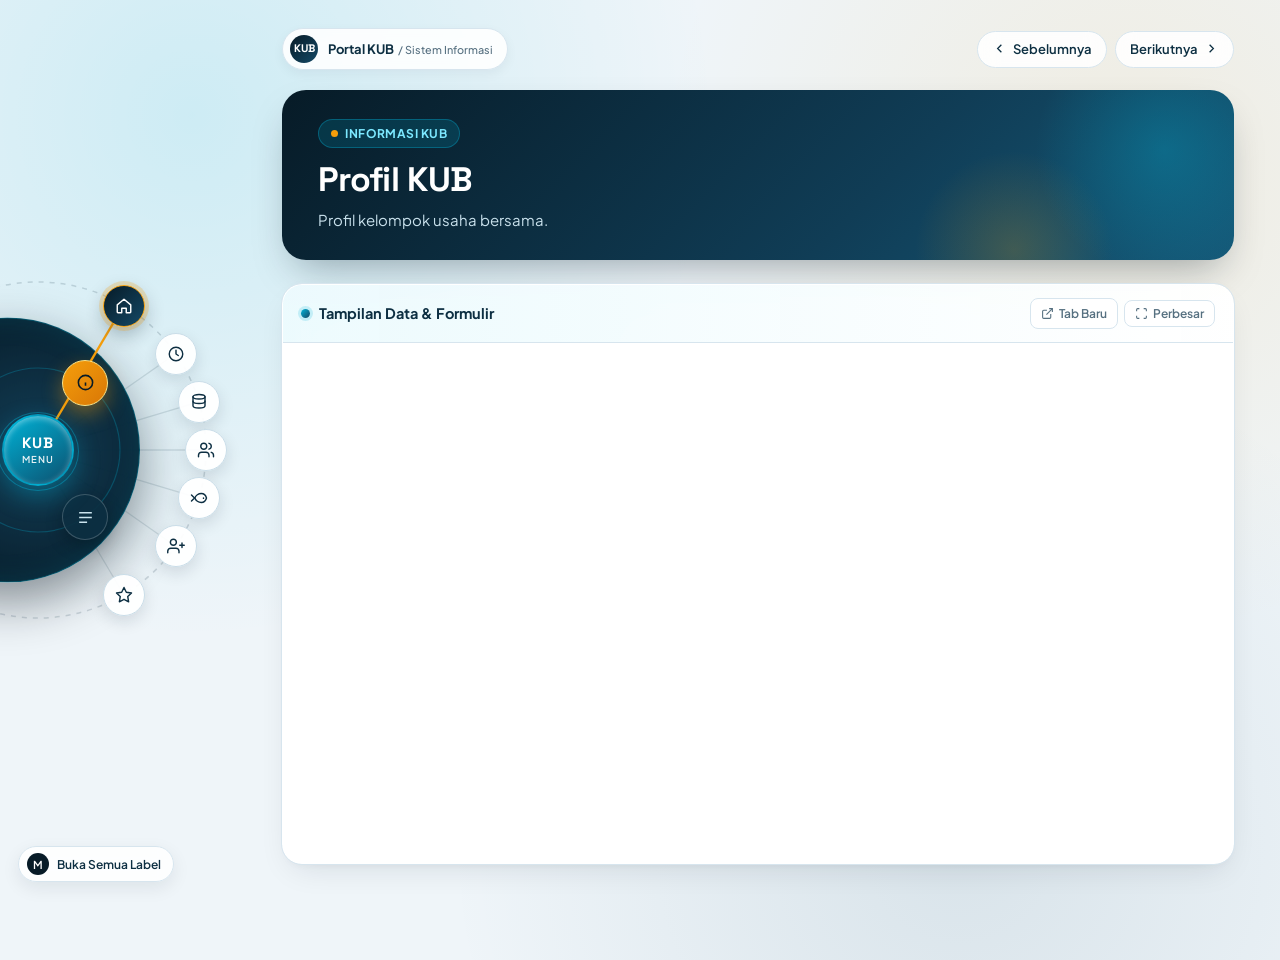
<file: tugas-akhir.html>
<!DOCTYPE html>
<html lang="id">
<head>
<meta charset="UTF-8">
<meta name="viewport" content="width=device-width, initial-scale=1">
<title>Portal Sistem Informasi KUB</title>
<link rel="preconnect" href="https://fonts.googleapis.com">
<link rel="preconnect" href="https://fonts.gstatic.com" crossorigin>
<link href="https://fonts.googleapis.com/css2?family=Plus+Jakarta+Sans:wght@400;500;600;700;800&family=Space+Grotesk:wght@600;700&display=swap" rel="stylesheet">
<style>
:root{
  --abyss:#071b27;
  --ocean:#0d2f42;
  --ocean-2:#144966;
  --cyan:#00b4d8;
  --cyan-soft:#e0f7fc;
  --amber:#f59e0b;
  --amber-soft:#fef3c7;
  --bg:#eff5f9;
  --card:rgba(255,255,255,.88);
  --card-solid:#ffffff;
  --line:#d7e5ee;
  --text:#0f2533;
  --muted:#567080;
  --shadow:0 12px 32px -10px rgba(7,27,39,.12), 0 4px 12px -4px rgba(7,27,39,.06);
  --rail-space:236px;
}

*{box-sizing:border-box;margin:0;padding:0}
html{scroll-behavior:smooth}
body{
  font-family:'Plus Jakarta Sans',system-ui,sans-serif;
  color:var(--text);
  background:
    radial-gradient(circle at 15% 12%, rgba(0,180,216,.14) 0%, transparent 38%),
    radial-gradient(circle at 88% 18%, rgba(245,158,11,.10) 0%, transparent 34%),
    radial-gradient(circle at 75% 88%, rgba(20,73,102,.10) 0%, transparent 40%),
    var(--bg);
  min-height:100vh;
  line-height:1.6;
  overflow-x:hidden;
}
a{color:inherit}
button{font-family:inherit}
:focus-visible{outline:3px solid var(--amber);outline-offset:2px}

/* ================= RADIAL SIDEBAR (DESKTOP) ================= */
.radial-backdrop{
  position:fixed;inset:0;
  background:rgba(7,27,39,.42);
  backdrop-filter:blur(5px);
  opacity:0;pointer-events:none;
  transition:opacity .32s ease;
  z-index:45;
}
body.radial-open .radial-backdrop{opacity:1;pointer-events:auto}

.radial-nav{
  position:fixed;
  left:0;top:50%;
  transform:translateY(-50%);
  width:240px;height:580px;
  z-index:60;
  pointer-events:none;
}
body.radial-open .radial-nav{width:540px}

/* Kubah gelap konsentris di sisi kiri */
.radial-dome{
  position:absolute;left:-125px;top:50%;
  width:265px;height:265px;
  transform:translateY(-50%);
  border-radius:50%;
  background:radial-gradient(circle at 60% 50%, #123e57 0%, #071b27 78%);
  border:1px solid rgba(0,180,216,.35);
  box-shadow:
    0 20px 50px rgba(4,16,24,.45),
    inset 0 0 28px rgba(0,180,216,.16);
  pointer-events:auto;
  transition:transform .4s cubic-bezier(.22,1,.36,1), box-shadow .3s ease;
}
body.radial-open .radial-dome{
  box-shadow:0 24px 64px rgba(4,16,24,.65), 0 0 0 1px rgba(0,180,216,.45), inset 0 0 36px rgba(0,180,216,.24);
}

/* Lapisan SVG Garis Orbit & Spoke */
.radial-svg{
  position:absolute;inset:0;
  width:100%;height:100%;
  overflow:visible;
  pointer-events:none;
}
.orbit-ring{
  fill:none;
  stroke:rgba(13,47,66,.16);
  stroke-width:1.5;
  stroke-dasharray:5 6;
  transition:all .38s cubic-bezier(.22,1,.36,1);
}
body.radial-open .orbit-ring{
  stroke:rgba(0,180,216,.42);
  stroke-width:1.75;
}
.orbit-inner{
  fill:none;
  stroke:rgba(0,180,216,.26);
  stroke-width:1.2;
}
.spoke{
  stroke:rgba(13,47,66,.13);
  stroke-width:1.3;
  transition:stroke .25s, stroke-width .25s, opacity .25s;
}
.spoke.active{
  stroke:var(--amber);
  stroke-width:2.4;
}
body.radial-open .spoke{stroke:rgba(255,255,255,.22)}
body.radial-open .spoke.active{stroke:var(--amber)}

/* Pusat Core Orb */
.radial-core{
  position:absolute;
  width:72px;height:72px;
  border-radius:50%;
  border:2px solid rgba(0,180,216,.65);
  background:linear-gradient(145deg, #00b4d8, #0d4f6e);
  color:#fff;
  display:flex;flex-direction:column;align-items:center;justify-content:center;
  cursor:pointer;
  pointer-events:auto;
  box-shadow:0 10px 26px rgba(0,180,216,.38), inset 0 2px 6px rgba(255,255,255,.4);
  transition:transform .28s cubic-bezier(.22,1,.36,1), box-shadow .28s;
  z-index:5;
}
.radial-core:hover{
  transform:translate(-50%,-50%) scale(1.07) !important;
  box-shadow:0 12px 32px rgba(0,180,216,.55), inset 0 2px 8px rgba(255,255,255,.5);
}
.radial-core strong{
  font-family:'Space Grotesk',sans-serif;
  font-size:15px;letter-spacing:.05em;line-height:1;
}
.radial-core span{
  font-size:9.5px;text-transform:uppercase;letter-spacing:.08em;
  opacity:.9;margin-top:3px;font-weight:600;
}
.core-pulse{
  position:absolute;inset:-7px;border-radius:50%;
  border:1.5px solid rgba(0,180,216,.45);
  animation:pulseRing 2.8s infinite;
  pointer-events:none;
}
@keyframes pulseRing{
  0%{transform:scale(.95);opacity:.85}
  70%{transform:scale(1.22);opacity:0}
  100%{transform:scale(1.22);opacity:0}
}

/* Tombol Grup di Cincin Dalam */
.group-node{
  position:absolute;
  transform:translate(-50%,-50%);
  pointer-events:auto;
  border:1.5px solid rgba(255,255,255,.2);
  background:rgba(13,47,66,.92);
  color:#cbe4ee;
  width:46px;height:46px;
  border-radius:50%;
  display:grid;place-items:center;
  cursor:pointer;
  box-shadow:0 6px 16px rgba(4,16,24,.35);
  transition:all .25s cubic-bezier(.22,1,.36,1);
  z-index:4;
}
.group-node:hover{
  background:var(--ocean-2);
  color:#fff;
  border-color:var(--cyan);
  transform:translate(-50%,-50%) scale(1.1);
}
.group-node.active{
  background:linear-gradient(135deg, var(--amber), #d97706);
  color:var(--abyss);
  border-color:#fde68a;
  box-shadow:0 8px 20px rgba(245,158,11,.42);
}
.group-node svg{width:19px;height:19px}
.group-tag{
  position:absolute;left:54px;top:50%;transform:translateY(-50%);
  background:var(--abyss);color:#fff;
  font-size:11.5px;font-weight:600;white-space:nowrap;
  padding:4px 10px;border-radius:999px;
  border:1px solid rgba(255,255,255,.16);
  opacity:0;pointer-events:none;
  transition:opacity .2s, transform .2s;
  box-shadow:0 6px 16px rgba(0,0,0,.25);
}
.group-node:hover .group-tag{opacity:1;transform:translateY(-50%) translateX(2px)}

/* Node Halaman di Cincin Luar */
.radial-node{
  position:absolute;
  transform:translate(-50%,-50%);
  pointer-events:auto;
  text-decoration:none;
  display:flex;align-items:center;
  transition:
    left .42s cubic-bezier(.22,1,.36,1),
    top .42s cubic-bezier(.22,1,.36,1),
    opacity .25s ease;
  z-index:3;
}
.node-dot{
  width:42px;height:42px;flex-shrink:0;
  border-radius:50%;
  background:rgba(255,255,255,.94);
  color:var(--ocean);
  border:1.5px solid #c9dce7;
  display:grid;place-items:center;
  box-shadow:0 6px 16px rgba(7,27,39,.12);
  transition:all .24s cubic-bezier(.22,1,.36,1);
}
.node-dot svg{width:18px;height:18px;stroke-width:1.9}
.radial-node:hover .node-dot{
  transform:scale(1.13);
  border-color:var(--cyan);
  background:var(--cyan-soft);
  color:var(--abyss);
  box-shadow:0 8px 22px rgba(0,180,216,.28);
}
.radial-node[aria-current="page"] .node-dot{
  background:linear-gradient(135deg, var(--abyss), var(--ocean-2));
  color:#fff;
  border-color:var(--amber);
  box-shadow:0 0 0 4px rgba(245,158,11,.24), 0 8px 20px rgba(7,27,39,.3);
}

/* Label Pil di Samping Node */
.node-label{
  position:absolute;left:50px;
  background:rgba(7,27,39,.94);
  color:#f1f7fa;
  padding:6px 13px;
  border-radius:999px;
  font-size:13px;font-weight:600;
  white-space:nowrap;
  border:1px solid rgba(255,255,255,.15);
  box-shadow:0 8px 24px rgba(4,16,24,.28);
  opacity:0;
  transform:translateX(-6px) scale(.96);
  pointer-events:none;
  transition:opacity .22s ease, transform .24s cubic-bezier(.22,1,.36,1), background .2s;
}
.radial-node:hover .node-label{
  opacity:1;transform:translateX(0) scale(1);
  z-index:20;
}
body.radial-open .node-label{
  opacity:1;pointer-events:auto;
  transform:translateX(0) scale(1);
}
body.radial-open .radial-node[aria-current="page"] .node-label{
  background:linear-gradient(135deg, var(--amber), #f59e0b);
  color:var(--abyss);
  border-color:#fde68a;
  font-weight:700;
}
body.radial-open .radial-node:hover .node-label{
  background:var(--ocean-2);
  border-color:var(--cyan);
  color:#fff;
}
body.radial-open .radial-node[aria-current="page"]:hover .node-label{
  background:var(--amber);color:var(--abyss);
}

/* Petunjuk kecil di bawah busur */
.radial-hint{
  position:fixed;
  left:18px;bottom:18px;
  z-index:55;
  display:flex;align-items:center;gap:8px;
  background:rgba(255,255,255,.85);
  backdrop-filter:blur(10px);
  border:1px solid var(--line);
  border-radius:999px;
  padding:6px 12px 6px 8px;
  font-size:12px;font-weight:600;color:var(--ocean);
  box-shadow:0 6px 18px rgba(7,27,39,.08);
  cursor:pointer;
  transition:all .2s;
}
.radial-hint:hover{border-color:var(--cyan);transform:translateY(-1px)}
.radial-hint i{
  width:22px;height:22px;border-radius:50%;
  background:var(--abyss);color:#fff;font-style:normal;
  display:grid;place-items:center;font-size:11px;
}

/* ================= MOBILE RADIAL DRAWER & FAB ================= */
.mobile-bar{display:none}
.mobile-fab{display:none}
.mobile-sheet{display:none}

/* ================= KONTEN UTAMA ================= */
main{
  margin-left:var(--rail-space);
  padding:28px clamp(18px, 3.6vw, 48px) 72px;
  max-width:1280px;
  transition:margin-left .3s ease;
}

/* Top Bar Ringkas */
.topbar{
  display:flex;align-items:center;justify-content:space-between;gap:14px;
  margin-bottom:20px;flex-wrap:wrap;
}
.brand-pill{
  display:inline-flex;align-items:center;gap:10px;
  background:var(--card);backdrop-filter:blur(10px);
  border:1px solid var(--line);border-radius:999px;
  padding:6px 14px 6px 7px;
  box-shadow:0 4px 12px rgba(7,27,39,.05);
}
.brand-pill b{
  width:28px;height:28px;border-radius:50%;
  background:linear-gradient(135deg, var(--abyss), var(--ocean-2));
  color:#fff;font-size:11px;display:grid;place-items:center;
  font-family:'Space Grotesk',sans-serif;
}
.brand-pill span{font-size:13px;font-weight:700;color:var(--ocean)}
.brand-pill small{color:var(--muted);font-weight:500;margin-left:4px}

.nav-arrows{display:flex;align-items:center;gap:8px}
.nav-btn{
  display:inline-flex;align-items:center;gap:6px;
  background:var(--card);backdrop-filter:blur(10px);
  border:1px solid var(--line);border-radius:999px;
  padding:7px 14px;font-size:13px;font-weight:600;
  color:var(--ocean);text-decoration:none;cursor:pointer;
  transition:all .2s;
}
.nav-btn:hover{border-color:var(--cyan);background:#fff;transform:translateY(-1px)}
.nav-btn svg{width:15px;height:15px}

/* Hero Card */
.hero{
  position:relative;overflow:hidden;
  background:linear-gradient(135deg, var(--abyss) 0%, #103d56 62%, #155978 100%);
  color:#fff;
  border-radius:24px;
  padding:28px clamp(22px, 3vw, 36px);
  margin-bottom:24px;
  box-shadow:0 18px 40px -14px rgba(7,27,39,.38);
}
.hero::after{
  content:"";position:absolute;right:-60px;top:-70px;
  width:260px;height:260px;border-radius:50%;
  background:radial-gradient(circle, rgba(0,180,216,.28) 0%, transparent 70%);
  pointer-events:none;
}
.hero::before{
  content:"";position:absolute;right:120px;bottom:-90px;
  width:200px;height:200px;border-radius:50%;
  background:radial-gradient(circle, rgba(245,158,11,.20) 0%, transparent 70%);
  pointer-events:none;
}
.hero-badge{
  display:inline-flex;align-items:center;gap:7px;
  font-size:12px;font-weight:700;letter-spacing:.04em;text-transform:uppercase;
  color:#7ce8ff;background:rgba(0,180,216,.16);
  border:1px solid rgba(0,180,216,.34);
  padding:4px 12px;border-radius:999px;margin-bottom:12px;
}
.hero-badge::before{
  content:"";width:7px;height:7px;border-radius:50%;background:var(--amber);
}
.hero h1{
  font-family:'Space Grotesk','Plus Jakarta Sans',sans-serif;
  font-size:clamp(24px, 3.2vw, 34px);
  line-height:1.18;margin-bottom:8px;letter-spacing:-.02em;
}
.hero p{
  color:#c9e1ec;max-width:68ch;font-size:15px;
}

/* Tombol Aksi */
.aksi{display:flex;flex-wrap:wrap;gap:10px;margin-top:20px;position:relative;z-index:2}
.tombol{
  display:inline-flex;align-items:center;gap:8px;
  padding:10px 18px;border-radius:12px;
  font-weight:600;font-size:14px;text-decoration:none;
  border:1.5px solid rgba(255,255,255,.28);
  color:#fff;background:rgba(255,255,255,.08);
  backdrop-filter:blur(6px);
  transition:all .22s ease;
}
.tombol:hover{background:rgba(255,255,255,.18);border-color:#fff;transform:translateY(-1px)}
.tombol.utama{
  background:linear-gradient(135deg, var(--amber), #f59e0b);
  color:var(--abyss);border-color:#fde68a;font-weight:700;
  box-shadow:0 8px 20px rgba(245,158,11,.32);
}
.tombol.utama:hover{filter:brightness(1.06);transform:translateY(-2px)}
.tombol.mati{border-style:dashed;opacity:.55;pointer-events:none}
.tombol svg{width:16px;height:16px}

/* Grid & Kartu Konten */
.grid2{display:grid;grid-template-columns:1fr 1fr;gap:22px;margin-bottom:24px}
.grid2 .blok{margin-bottom:0}
.blok{
  background:var(--card);
  backdrop-filter:blur(12px);
  border:1px solid rgba(255,255,255,.85);
  outline:1px solid var(--line);
  border-radius:20px;
  overflow:hidden;
  box-shadow:var(--shadow);
  margin-bottom:24px;
  transition:transform .25s ease, box-shadow .25s ease;
}
.blok-head{
  display:flex;align-items:center;justify-content:space-between;gap:12px;
  padding:13px 18px;
  background:linear-gradient(to right, rgba(224,247,252,.55), rgba(255,255,255,.7));
  border-bottom:1px solid var(--line);
}
.blok-title{
  display:flex;align-items:center;gap:9px;
  font-size:14.5px;font-weight:700;color:var(--ocean);
}
.blok-title::before{
  content:"";width:9px;height:9px;border-radius:50%;
  background:linear-gradient(135deg, var(--cyan), var(--ocean-2));
  box-shadow:0 0 0 3px rgba(0,180,216,.18);
}
.blok-tools{display:flex;align-items:center;gap:6px}
.tool-btn{
  display:inline-flex;align-items:center;gap:5px;
  padding:5px 10px;border-radius:8px;
  border:1px solid var(--line);background:#fff;
  color:var(--muted);font-size:12px;font-weight:600;
  text-decoration:none;cursor:pointer;transition:all .18s;
}
.tool-btn:hover{color:var(--abyss);border-color:var(--cyan);background:var(--cyan-soft)}
.tool-btn svg{width:13px;height:13px}

.frame{background:var(--card-solid);overflow:hidden;position:relative}
.frame iframe{display:block;width:100%;height:100%;border:0}

/* Mode Fullscreen Kartu */
.blok.fullscreen{
  position:fixed;inset:14px;z-index:90;
  margin:0;border-radius:18px;
  display:flex;flex-direction:column;
  box-shadow:0 30px 90px rgba(4,16,24,.5);
}
.blok.fullscreen .frame{flex:1;height:auto !important}

/* Status Kosong */
.kosong{
  display:grid;place-items:center;text-align:center;gap:8px;
  padding:36px 24px;min-height:200px;
  background:
    radial-gradient(circle at center, rgba(0,180,216,.06), transparent 65%),
    repeating-linear-gradient(135deg, #f3f8fb 0 12px, #eaf2f7 12px 24px);
  color:var(--muted);font-size:14px;
}
.kosong strong{color:var(--ocean);font-size:15px}
.kosong code{
  background:#fff;padding:2px 8px;border-radius:6px;
  border:1px solid var(--line);color:var(--ocean-2);font-weight:600;
}

/* ================= RESPONSIF ================= */
@media (max-width:1020px){
  .grid2{grid-template-columns:1fr}
}

@media (max-width:860px){
  .radial-nav, .radial-hint, .radial-backdrop{display:none}
  main{margin-left:0;padding:16px 14px 96px}
  .brand-pill{display:none}

  .mobile-bar{
    display:flex;align-items:center;justify-content:space-between;gap:10px;
    background:rgba(7,27,39,.95);color:#fff;
    padding:12px 16px;
    position:sticky;top:0;z-index:40;
    backdrop-filter:blur(10px);
    border-bottom:1px solid rgba(0,180,216,.28);
  }
  .mobile-bar-left{display:flex;align-items:center;gap:10px}
  .mobile-bar-left b{
    width:34px;height:34px;border-radius:10px;
    background:linear-gradient(135deg, var(--amber), #d97706);
    color:var(--abyss);display:grid;place-items:center;
    font-family:'Space Grotesk',sans-serif;font-size:13px;
  }
  .mobile-bar-left span{font-weight:700;font-size:14.5px;line-height:1.2}
  .mobile-bar-left small{display:block;font-size:11px;color:#9cc4d6;font-weight:500}
  .mobile-menu-btn{
    border:1px solid rgba(0,180,216,.45);
    background:rgba(0,180,216,.15);color:#fff;
    padding:7px 12px;border-radius:999px;
    font-size:12.5px;font-weight:600;cursor:pointer;
  }

  /* Tombol Radial Mengambang (FAB) di Mobile */
  .mobile-fab{
    display:grid;place-items:center;
    position:fixed;left:18px;bottom:18px;z-index:70;
    width:60px;height:60px;border-radius:50%;
    border:2px solid rgba(0,180,216,.7);
    background:linear-gradient(145deg, #00b4d8, #0b3c54);
    color:#fff;cursor:pointer;
    box-shadow:0 12px 28px rgba(7,27,39,.4);
  }
  .mobile-fab svg{width:24px;height:24px}

  /* Panel Radial Mobile */
  .mobile-sheet{
    display:block;
    position:fixed;inset:0;z-index:65;
    background:rgba(7,27,39,.55);backdrop-filter:blur(6px);
    opacity:0;pointer-events:none;transition:opacity .25s;
  }
  body.mobile-open .mobile-sheet{opacity:1;pointer-events:auto}
  .mobile-arc-panel{
    position:absolute;left:12px;right:12px;bottom:90px;
    max-height:72vh;overflow-y:auto;
    background:linear-gradient(160deg, #0c2c3e, #071b27);
    border:1px solid rgba(0,180,216,.38);
    border-radius:26px 26px 26px 10px;
    padding:16px;color:#fff;
    box-shadow:0 24px 60px rgba(4,16,24,.6);
    transform:translateY(20px) scale(.96);
    transition:transform .28s cubic-bezier(.22,1,.36,1);
  }
  body.mobile-open .mobile-arc-panel{transform:translateY(0) scale(1)}
  .mobile-tabs{display:grid;grid-template-columns:1fr 1fr;gap:8px;margin-bottom:14px}
  .mobile-tab{
    padding:9px 10px;border-radius:12px;border:1px solid rgba(255,255,255,.15);
    background:rgba(255,255,255,.06);color:#b9d4e0;
    font-size:12.5px;font-weight:700;cursor:pointer;
  }
  .mobile-tab.active{
    background:var(--amber);color:var(--abyss);border-color:#fde68a;
  }
  .mobile-list{display:grid;gap:7px}
  .mobile-item{
    display:flex;align-items:center;gap:11px;
    padding:10px 12px;border-radius:14px;
    text-decoration:none;color:#e4f1f7;
    background:rgba(255,255,255,.05);
    border:1px solid transparent;font-size:13.5px;font-weight:600;
  }
  .mobile-item svg{width:18px;height:18px;color:var(--cyan);flex-shrink:0}
  .mobile-item[aria-current="page"]{
    background:rgba(0,180,216,.2);border-color:var(--cyan);color:#fff;
  }
  .tombol{width:100%;justify-content:center}
}

@media (prefers-reduced-motion:reduce){
  *{transition:none!important;animation:none!important;scroll-behavior:auto!important}
}
</style>
</head>
<body>

<!-- Header khusus Mobile -->
<header class="mobile-bar">
  <div class="mobile-bar-left">
    <b>KUB</b>
    <div>
      <span id="mobTitle">Portal KUB</span>
      <small id="mobSub">Sistem Informasi</small>
    </div>
  </div>
  <button class="mobile-menu-btn" id="mobBtn">Menu Radial</button>
</header>

<!-- Backdrop untuk mode Expanded Radial Desktop -->
<div class="radial-backdrop" id="radialBackdrop"></div>

<!-- Radial Sidebar Desktop -->
<nav class="radial-nav" id="radialNav" aria-label="Menu Radial Utama"></nav>

<button class="radial-hint" id="radialHint" type="button" title="Buka/Tutup label lengkap menu radial">
  <i>M</i><span>Menu Radial</span>
</button>

<!-- Mobile Radial FAB & Sheet -->
<button class="mobile-fab" id="mobileFab" aria-label="Buka menu radial" aria-expanded="false">
  <svg viewBox="0 0 24 24" fill="none" stroke="currentColor" stroke-width="2" stroke-linecap="round" stroke-linejoin="round">
    <circle cx="12" cy="12" r="3"/><path d="M12 2v4m0 12v4M4.93 4.93l2.83 2.83m8.48 8.48 2.83 2.83M2 12h4m12 0h4M4.93 19.07l2.83-2.83m8.48-8.48 2.83-2.83"/>
  </svg>
</button>
<div class="mobile-sheet" id="mobileSheet">
  <div class="mobile-arc-panel" id="mobilePanel"></div>
</div>

<main id="main" tabindex="-1"></main>

<script>
/* =====================================================================
   KONFIGURASI: ganti tautan di sini saja. Tidak perlu mengubah kode lain.
   - tipe "embed"  : ditampilkan di halaman (iframe). Pakai URL embed.
   - tipe "link"   : tombol yang membuka tab baru.
   - url kosong ("") : tampil kotak penanda "tautan belum diisi".
   Form: Google Form > Kirim > ikon <> > salin URL di src (…viewform?embedded=true)
   Dashboard: Looker Studio > File > Embed report > salin URL embed
   ===================================================================== */
const LOOKER = "https://datastudio.google.com/embed/reporting/";
const CONFIG = {
  judul: "Portal KUB",
  sub: "Sistem Informasi",
  halaman: [
    /* ---------- Informasi KUB ---------- */
    {id:"profil", grup:"Informasi KUB", judul:"Profil KUB", desc:"Profil kelompok usaha bersama.",
     blok:[{tipe:"embed", label:"", url:LOOKER+"ded2cbd7-ee8d-41be-93b4-ded0ec69a3fa/page/p_1zlhqqqy4d", tinggi:520}]},
    {id:"sejarah", grup:"Informasi KUB", judul:"Sejarah Kelompok", desc:"Sejarah singkat terbentuknya KUB.",
     blok:[{tipe:"embed", label:"", url:LOOKER+"a6632af8-324f-432a-adac-daee6cebdbfd/page/p_f6zt761w4d", tinggi:520}]},
    {id:"data-dasar", grup:"Informasi KUB", judul:"Data Dasar", desc:"Profil singkat tiap KUB.",
     aksi:[{label:"Isi Google Form", url:"https://forms.gle/MknDeeHwXejc3A2r8", utama:true},
           {label:"Lihat spreadsheet", url:"https://docs.google.com/spreadsheets/d/1Sd6rmhcHZI3HFuyA8gBeKsaJAAY2Yz8oHaR7GtCfu-Q/edit?usp=sharing"}],
     blok:[{tipe:"embed", label:"", url:LOOKER+"ecf1dbc0-1a3a-4409-a1dd-794b8b9eb5db/page/p_eqhrybmx4d", tinggi:520}]},
    {id:"keanggotaan", grup:"Informasi KUB", judul:"Data Keanggotaan", desc:"Setiap KUB memiliki anggota dengan struktur jabatan yang berbeda.",
     aksi:[{label:"Lihat spreadsheet", url:"https://docs.google.com/spreadsheets/d/1TziQtHtFdYtQwhqeeQ2C7VUoVX7r1GEnsL7PIrZTV5s/edit?usp=sharing"}],
     blok:[{tipe:"embed", label:"", url:LOOKER+"af2ce4b9-fb36-4df8-aa1d-41f80c714cda/page/page_12345", tinggi:520}]},
    {id:"komoditas", grup:"Informasi KUB", judul:"Data Komoditas Perikanan", desc:"Komoditas unggulan yang dimiliki setiap KUB.",
     aksi:[{label:"Isi Google Form", url:"https://forms.gle/pUqn1JqXPtkHS7we7", utama:true},
           {label:"Lihat spreadsheet", url:"https://docs.google.com/spreadsheets/d/1fOcKgK8gsEzh3IcDqKIxZcMrJ6ejrGy7RwpE1SXC0V8/edit?usp=sharing"}],
     blok:[{tipe:"embed", label:"", url:LOOKER+"dad6ca94-c571-4939-91ad-9ecfa1aa4592/page/page_12345", tinggi:520}]},
    {id:"pendaftaran", grup:"Informasi KUB", judul:"Pendaftaran Anggota/Komoditas Baru", desc:"Isi formulir, lalu pantau rekapitulasi data di dashboard.",
     blok:[{tipe:"embed", label:"Formulir pendaftaran", url:"https://docs.google.com/forms/d/e/1FAIpQLSeSO5iLjxMMbJuF1YafBCN6hksZVcthpt8lv53KZPPSMxQGqg/viewform?embedded=true", tinggi:640},
           {tipe:"embed", label:"Rekapitulasi pendaftaran", url:LOOKER+"af2ce4b9-fb36-4df8-aa1d-41f80c714cda/page/page_12345", tinggi:480}]},
    {id:"penilaian", grup:"Informasi KUB", judul:"Penilaian Kinerja/Komoditas", desc:"Berikan penilaian kinerja kelompok, lalu lihat hasilnya.",
     blok:[{tipe:"embed", label:"Formulir penilaian", url:"https://docs.google.com/forms/d/e/1FAIpQLSeTc0uxdMRr9oBYuRffdvVxuG2fWF9GN7Eih52thTk5V0Cmxw/viewform?embedded=true", tinggi:640},
           {tipe:"embed", kolom:true, label:"Tabel penilaian", url:"https://docs.google.com/spreadsheets/d/e/2PACX-1vQ5mb3AXk1-E9H7NY6GILD6jDTtiGwBfuS2_D9DkPQB0FIDCNH_7VhBby_uCu0GOaU8rKjAlskUbqXA/pubhtml?widget=true&headers=false", tinggi:450},
           {tipe:"embed", kolom:true, label:"Grafik penilaian", url:LOOKER+"831c9559-a863-45ab-963f-a948777d0836/page/page_12345", tinggi:450}]},

    /* ---------- Administrasi kelompok: isi url form + dashboard ---------- */
    ...[
      ["agenda","Tamu Kelompok / Agenda Surat","Catat tamu, surat masuk, dan agenda kegiatan kelompok."],
      ["kas","Kas Kelompok","Pemasukan, pengeluaran, dan saldo kas kelompok."],
      ["produksi","Produksi / Hasil Tangkapan","Hasil tangkapan dan produksi per periode."],
      ["notulen","Notulen Rapat","Hasil rapat dan keputusan kelompok."],
      ["rencana-kegiatan","Rencana Kegiatan","Agenda kegiatan kelompok ke depan."],
      ["rub","Rencana Usaha Bersama","Perencanaan usaha bersama antar-kelompok."],
      ["ruk","Rencana Usaha Kelompok","Perencanaan usaha satu kelompok."],
      ["inventaris","Inventaris Barang","Perlengkapan, aset, dan barang milik kelompok."],
      ["iuran","Iuran Kelompok","Iuran anggota dan status pembayaran."],
      ["simpanan","Simpan Pinjam","Simpanan, pinjaman, dan pelunasan anggota."],
      ["aktivitas","Aktivitas Kelompok","Aktivitas harian, mingguan, dan bulanan kelompok."]
    ].map(([id,judul,desc]) => ({
      id, grup:"Administrasi kelompok", judul, desc,
      blok:[{tipe:"embed", label:"Formulir pengisian", url:"", tinggi:640},   // tempel URL embed Google Form
            {tipe:"embed", label:"Rekap data", url:"", tinggi:480}]            // tempel URL embed Looker Studio
    }))
  ]
};

/* ============================ IKON SVG ============================ */
const ICONS = {
  profil: `<path d="M3 10.5 12 3l9 7.5V20a1 1 0 0 1-1 1h-5v-6H9v6H4a1 1 0 0 1-1-1z"/>`,
  sejarah: `<circle cx="12" cy="12" r="9"/><path d="M12 7v5l3 2"/>`,
  "data-dasar": `<ellipse cx="12" cy="5" rx="8" ry="3"/><path d="M4 5v6c0 1.66 3.58 3 8 3s8-1.34 8-3V5"/><path d="M4 11v6c0 1.66 3.58 3 8 3s8-1.34 8-3v-6"/>`,
  keanggotaan: `<path d="M16 21v-2a4 4 0 0 0-4-4H6a4 4 0 0 0-4 4v2"/><circle cx="9" cy="7" r="4"/><path d="M22 21v-2a4 4 0 0 0-3-3.87"/><path d="M16 3.13a4 4 0 0 1 0 7.75"/>`,
  komoditas: `<path d="M6.5 12c.94-3.46 4.94-6 8.5-6 3.56 0 6.06 2.54 7 6-.94 3.46-3.44 6-7 6-3.56 0-7.56-2.54-8.5-6Z"/><path d="M18 12v.5"/><path d="M2 8l4 4-4 4"/>`,
  pendaftaran: `<path d="M16 21v-2a4 4 0 0 0-4-4H5a4 4 0 0 0-4 4v2"/><circle cx="8.5" cy="7" r="4"/><path d="M20 8v6M23 11h-6"/>`,
  penilaian: `<path d="m12 2 3.09 6.26L22 9.27l-5 4.87 1.18 6.88L12 17.77l-6.18 3.25L7 14.14 2 9.27l6.91-1.01z"/>`,
  agenda: `<rect x="3" y="5" width="18" height="14" rx="2"/><path d="m3 7 9 6 9-6"/>`,
  kas: `<rect x="2" y="6" width="20" height="12" rx="2"/><circle cx="12" cy="12" r="2"/><path d="M6 12h.01M18 12h.01"/>`,
  produksi: `<path d="M3 17l6-6 4 4 8-8"/><path d="M17 7h4v4"/>`,
  notulen: `<path d="M14 2H6a2 2 0 0 0-2 2v16a2 2 0 0 0 2 2h12a2 2 0 0 0 2-2V8z"/><path d="M14 2v6h6M8 13h8M8 17h5"/>`,
  "rencana-kegiatan": `<rect x="3" y="4" width="18" height="18" rx="2"/><path d="M16 2v4M8 2v4M3 10h18"/>`,
  rub: `<circle cx="12" cy="12" r="9"/><path d="M3.6 9h16.8M3.6 15h16.8"/><path d="M12 3a14 14 0 0 1 0 18 14 14 0 0 1 0-18"/>`,
  ruk: `<circle cx="12" cy="12" r="9"/><circle cx="12" cy="12" r="5"/><circle cx="12" cy="12" r="1"/>`,
  inventaris: `<path d="M21 8a2 2 0 0 0-1-1.73l-7-4a2 2 0 0 0-2 0l-7 4A2 2 0 0 0 3 8v8a2 2 0 0 0 1 1.73l7 4a2 2 0 0 0 2 0l7-4A2 2 0 0 0 21 16Z"/><path d="m3.3 7 8.7 5 8.7-5M12 22V12"/>`,
  iuran: `<rect x="2" y="5" width="20" height="14" rx="2"/><path d="M2 10h20"/>`,
  simpanan: `<path d="M3 21h18M4 10h16M5 6l7-3 7 3M6 10v8M10 10v8M14 10v8M18 10v8"/>`,
  aktivitas: `<path d="M22 12h-4l-3 9L9 3l-3 9H2"/>`
};
const svgIcon = (id) => `<svg viewBox="0 0 24 24" fill="none" stroke="currentColor" stroke-width="2" stroke-linecap="round" stroke-linejoin="round">${ICONS[id] || `<circle cx="12" cy="12" r="4"/>`}</svg>`;

/* ============================ LOGIKA RADIAL & HALAMAN ============================ */
const $ = s => document.querySelector(s);
const esc = s => String(s).replace(/[&<>"]/g, c => ({"&":"&amp;","<":"&lt;",">":"&gt;",'"':"&quot;"}[c]));

const radialNav = $("#radialNav");
const main = $("#main");
const groups = [...new Set(CONFIG.halaman.map(h => h.grup))];
let activeGroup = groups[0];
let currentId = CONFIG.halaman[0].id;

function getCoords(){
  const vh = window.innerHeight;
  const open = document.body.classList.contains("radial-open");
  const navH = Math.min(620, Math.max(460, vh - 40));
  const cx = 38;
  const cy = navH / 2;
  const rInner = 82;
  const maxR = Math.floor((navH - 96) / 1.72);
  const rOuter = open ? Math.min(248, maxR) : Math.min(168, maxR);
  return { navH, cx, cy, rInner, rOuter, open };
}

function renderRadial(){
  const items = CONFIG.halaman.filter(h => h.grup === activeGroup);
  const { navH, cx, cy, rInner, rOuter, open } = getCoords();
  radialNav.style.height = navH + "px";

  const n = items.length;
  const minSin = -0.86, maxSin = 0.86;

  // Hitung posisi node melingkar dengan proyeksi Y merata agar label tidak bertabrakan
  const nodes = items.map((h, i) => {
    const t = n === 1 ? 0.5 : i / (n - 1);
    const sinA = minSin + (maxSin - minSin) * t;
    const angle = Math.asin(sinA);
    const x = cx + rOuter * Math.cos(angle);
    const y = cy + rOuter * Math.sin(angle);
    return { h, x, y };
  });

  // Posisi 2 grup di cincin dalam
  const gCoords = groups.map((g, idx) => {
    const ang = idx === 0 ? -0.96 : 0.96; // ~ +/- 55 derajat
    return {
      g,
      x: cx + rInner * Math.cos(ang),
      y: cy + rInner * Math.sin(ang)
    };
  });

  const spokesSvg = nodes.map(({h, x, y}) =>
    `<line class="spoke${h.id === currentId ? " active" : ""}" x1="${cx}" y1="${cy}" x2="${x.toFixed(1)}" y2="${y.toFixed(1)}"/>`
  ).join("");

  const groupsHtml = gCoords.map(({g, x, y}, idx) => `
    <button type="button" class="group-node${g === activeGroup ? " active" : ""}"
      style="left:${x.toFixed(1)}px;top:${y.toFixed(1)}px"
      data-group="${esc(g)}" aria-label="${esc(g)}">
      ${idx === 0
        ? `<svg viewBox="0 0 24 24" fill="none" stroke="currentColor" stroke-width="2"><circle cx="12" cy="12" r="9"/><path d="M12 16v-4M12 8h.01"/></svg>`
        : `<svg viewBox="0 0 24 24" fill="none" stroke="currentColor" stroke-width="2"><path d="M4 6h16M4 12h16M4 18h10"/></svg>`}
      <span class="group-tag">${esc(g)}</span>
    </button>
  `).join("");

  const nodesHtml = nodes.map(({h, x, y}) => `
    <a class="radial-node" href="#${h.id}" data-id="${h.id}"
       style="left:${x.toFixed(1)}px;top:${y.toFixed(1)}px"
       ${h.id === currentId ? 'aria-current="page"' : ""}>
      <span class="node-dot">${svgIcon(h.id)}</span>
      <span class="node-label">${esc(h.judul)}</span>
    </a>
  `).join("");

  radialNav.innerHTML = `
    <div class="radial-dome"></div>
    <svg class="radial-svg" aria-hidden="true">
      <circle class="orbit-inner" cx="${cx}" cy="${cy}" r="${rInner}"/>
      <circle class="orbit-ring" cx="${cx}" cy="${cy}" r="${rOuter}"/>
      ${spokesSvg}
    </svg>
    <button type="button" class="radial-core" id="radialCore"
      style="left:${cx}px;top:${cy}px;transform:translate(-50%,-50%)"
      aria-expanded="${open}" aria-label="${open ? "Tutup menu radial" : "Buka semua label menu radial"}">
      <span class="core-pulse"></span>
      <strong>KUB</strong>
      <span>${open ? "Tutup" : "Menu"}</span>
    </button>
    ${groupsHtml}
    ${nodesHtml}
  `;

  $("#radialCore").addEventListener("click", toggleRadial);
  radialNav.querySelectorAll(".group-node").forEach(btn => {
    btn.addEventListener("click", () => {
      activeGroup = btn.dataset.group;
      renderRadial();
    });
  });

  const hint = $("#radialHint");
  hint.querySelector("span").textContent = open ? "Ringkas Menu" : "Buka Semua Label";
}

function renderMobileMenu(){
  const items = CONFIG.halaman.filter(h => h.grup === activeGroup);
  $("#mobilePanel").innerHTML = `
    <div class="mobile-tabs">
      ${groups.map(g => `<button type="button" class="mobile-tab${g === activeGroup ? " active" : ""}" data-group="${esc(g)}">${esc(g)}</button>`).join("")}
    </div>
    <div class="mobile-list">
      ${items.map(h => `
        <a class="mobile-item" href="#${h.id}" ${h.id === currentId ? 'aria-current="page"' : ""}>
          ${svgIcon(h.id)}
          <span>${esc(h.judul)}</span>
        </a>
      `).join("")}
    </div>
  `;
  $("#mobilePanel").querySelectorAll(".mobile-tab").forEach(btn => {
    btn.addEventListener("click", () => {
      activeGroup = btn.dataset.group;
      renderMobileMenu();
    });
  });
  $("#mobilePanel").querySelectorAll(".mobile-item").forEach(a => {
    a.addEventListener("click", () => closeMobile());
  });
}

function toggleRadial(force){
  const open = typeof force === "boolean" ? force : !document.body.classList.contains("radial-open");
  document.body.classList.toggle("radial-open", open);
  renderRadial();
}

function closeMobile(){
  document.body.classList.remove("mobile-open");
  $("#mobileFab").setAttribute("aria-expanded", "false");
}

function frame(b, idx){
  const lbl = b.label ? esc(b.label) : "Tampilan Data & Formulir";
  const openLink = b.url ? `<a class="tool-btn" href="${esc(b.url)}" target="_blank" rel="noopener noreferrer" title="Buka di tab baru">
    <svg viewBox="0 0 24 24" fill="none" stroke="currentColor" stroke-width="2"><path d="M18 13v6a2 2 0 0 1-2 2H5a2 2 0 0 1-2-2V8a2 2 0 0 1 2-2h6"/><path d="M15 3h6v6"/><path d="M10 14 21 3"/></svg>Tab Baru</a>` : "";
  const fsBtn = b.url ? `<button type="button" class="tool-btn fs-toggle" data-idx="${idx}" title="Perbesar tampilan">
    <svg viewBox="0 0 24 24" fill="none" stroke="currentColor" stroke-width="2"><path d="M8 3H5a2 2 0 0 0-2 2v3m18 0V5a2 2 0 0 0-2-2h-3m0 18h3a2 2 0 0 0 2-2v-3M3 16v3a2 2 0 0 0 2 2h3"/></svg>Perbesar</button>` : "";

  const header = `<div class="blok-head"><div class="blok-title">${lbl}</div><div class="blok-tools">${openLink}${fsBtn}</div></div>`;

  if(!b.url){
    return `<section class="blok">${header}<div class="frame kosong">
      <strong>Tautan belum diisi</strong>
      <span>Tempel URL embed Google Form / Looker Studio di <code>CONFIG</code> pada file index.html.</span>
    </div></section>`;
  }
  return `<section class="blok">${header}<div class="frame" style="height:${b.tinggi||480}px">
    <iframe src="${esc(b.url)}" title="${esc(b.label||"Konten")}" loading="lazy" allowfullscreen></iframe>
  </div></section>`;
}

function renderPage(id){
  const idx = CONFIG.halaman.findIndex(x => x.id === id);
  const h = idx >= 0 ? CONFIG.halaman[idx] : CONFIG.halaman[0];
  const currentIdx = idx >= 0 ? idx : 0;

  currentId = h.id;
  activeGroup = h.grup;
  document.title = h.judul + " | " + CONFIG.judul;
  $("#mobTitle").textContent = h.judul;
  $("#mobSub").textContent = h.grup;

  const prev = CONFIG.halaman[(currentIdx - 1 + CONFIG.halaman.length) % CONFIG.halaman.length];
  const next = CONFIG.halaman[(currentIdx + 1) % CONFIG.halaman.length];

  const aksiHtml = h.aksi ? `<div class="aksi">` + h.aksi.map(a =>
    a.url ? `<a class="tombol${a.utama?" utama":""}" href="${esc(a.url)}" target="_blank" rel="noopener noreferrer">
      <svg viewBox="0 0 24 24" fill="none" stroke="currentColor" stroke-width="2"><path d="M18 13v6a2 2 0 0 1-2 2H5a2 2 0 0 1-2-2V8a2 2 0 0 1 2-2h6"/><path d="M15 3h6v6"/><path d="M10 14 21 3"/></svg>
      ${esc(a.label)}</a>`
          : `<span class="tombol mati">${esc(a.label)}</span>`).join("") + `</div>` : "";

  let blocksHtml = "", i = 0;
  while(i < h.blok.length){
    if(h.blok[i].kolom && h.blok[i+1] && h.blok[i+1].kolom){
      blocksHtml += `<div class="grid2">${frame(h.blok[i], i)}${frame(h.blok[i+1], i+1)}</div>`;
      i += 2;
    } else {
      blocksHtml += frame(h.blok[i], i);
      i++;
    }
  }

  main.innerHTML = `
    <div class="topbar">
      <div class="brand-pill">
        <b>KUB</b>
        <span>${esc(CONFIG.judul)}<small>/ ${esc(CONFIG.sub)}</small></span>
      </div>
      <div class="nav-arrows">
        <a class="nav-btn" href="#${prev.id}" title="${esc(prev.judul)}">
          <svg viewBox="0 0 24 24" fill="none" stroke="currentColor" stroke-width="2"><path d="m15 18-6-6 6-6"/></svg>
          Sebelumnya
        </a>
        <a class="nav-btn" href="#${next.id}" title="${esc(next.judul)}">
          Berikutnya
          <svg viewBox="0 0 24 24" fill="none" stroke="currentColor" stroke-width="2"><path d="m9 18 6-6-6-6"/></svg>
        </a>
      </div>
    </div>

    <header class="hero">
      <div class="hero-badge">${esc(h.grup)}</div>
      <h1>${esc(h.judul)}</h1>
      <p>${esc(h.desc)}</p>
      ${aksiHtml}
    </header>

    ${blocksHtml}
  `;

  // Event Fullscreen kartu
  main.querySelectorAll(".fs-toggle").forEach(btn => {
    btn.addEventListener("click", () => {
      const card = btn.closest(".blok");
      const isFs = card.classList.toggle("fullscreen");
      btn.innerHTML = isFs
        ? `<svg viewBox="0 0 24 24" fill="none" stroke="currentColor" stroke-width="2"><path d="M8 3v3a2 2 0 0 1-2 2H3m18 0h-3a2 2 0 0 1-2-2V3m0 18v-3a2 2 0 0 1 2-2h3M3 16h3a2 2 0 0 1 2 2v3"/></svg>Kecilkan`
        : `<svg viewBox="0 0 24 24" fill="none" stroke="currentColor" stroke-width="2"><path d="M8 3H5a2 2 0 0 0-2 2v3m18 0V5a2 2 0 0 0-2-2h-3m0 18h3a2 2 0 0 0 2-2v-3M3 16v3a2 2 0 0 0 2 2h3"/></svg>Perbesar`;
    });
  });

  document.body.classList.remove("radial-open");
  closeMobile();
  renderRadial();
  renderMobileMenu();
  window.scrollTo(0,0);
}

function route(){
  renderPage(location.hash.slice(1) || CONFIG.halaman[0].id);
}

$("#radialBackdrop").addEventListener("click", () => toggleRadial(false));
$("#radialHint").addEventListener("click", () => toggleRadial());
$("#mobileFab").addEventListener("click", () => {
  const open = document.body.classList.toggle("mobile-open");
  $("#mobileFab").setAttribute("aria-expanded", open);
});
$("#mobBtn").addEventListener("click", () => {
  const open = document.body.classList.toggle("mobile-open");
  $("#mobileFab").setAttribute("aria-expanded", open);
});
$("#mobileSheet").addEventListener("click", (e) => {
  if(e.target === $("#mobileSheet")) closeMobile();
});
window.addEventListener("keydown", (e) => {
  if(e.key === "Escape"){
    toggleRadial(false);
    closeMobile();
    main.querySelectorAll(".blok.fullscreen").forEach(c => c.classList.remove("fullscreen"));
  }
});
window.addEventListener("resize", renderRadial);
window.addEventListener("hashchange", route);

route();
</script>
</body>
</html>
</file>
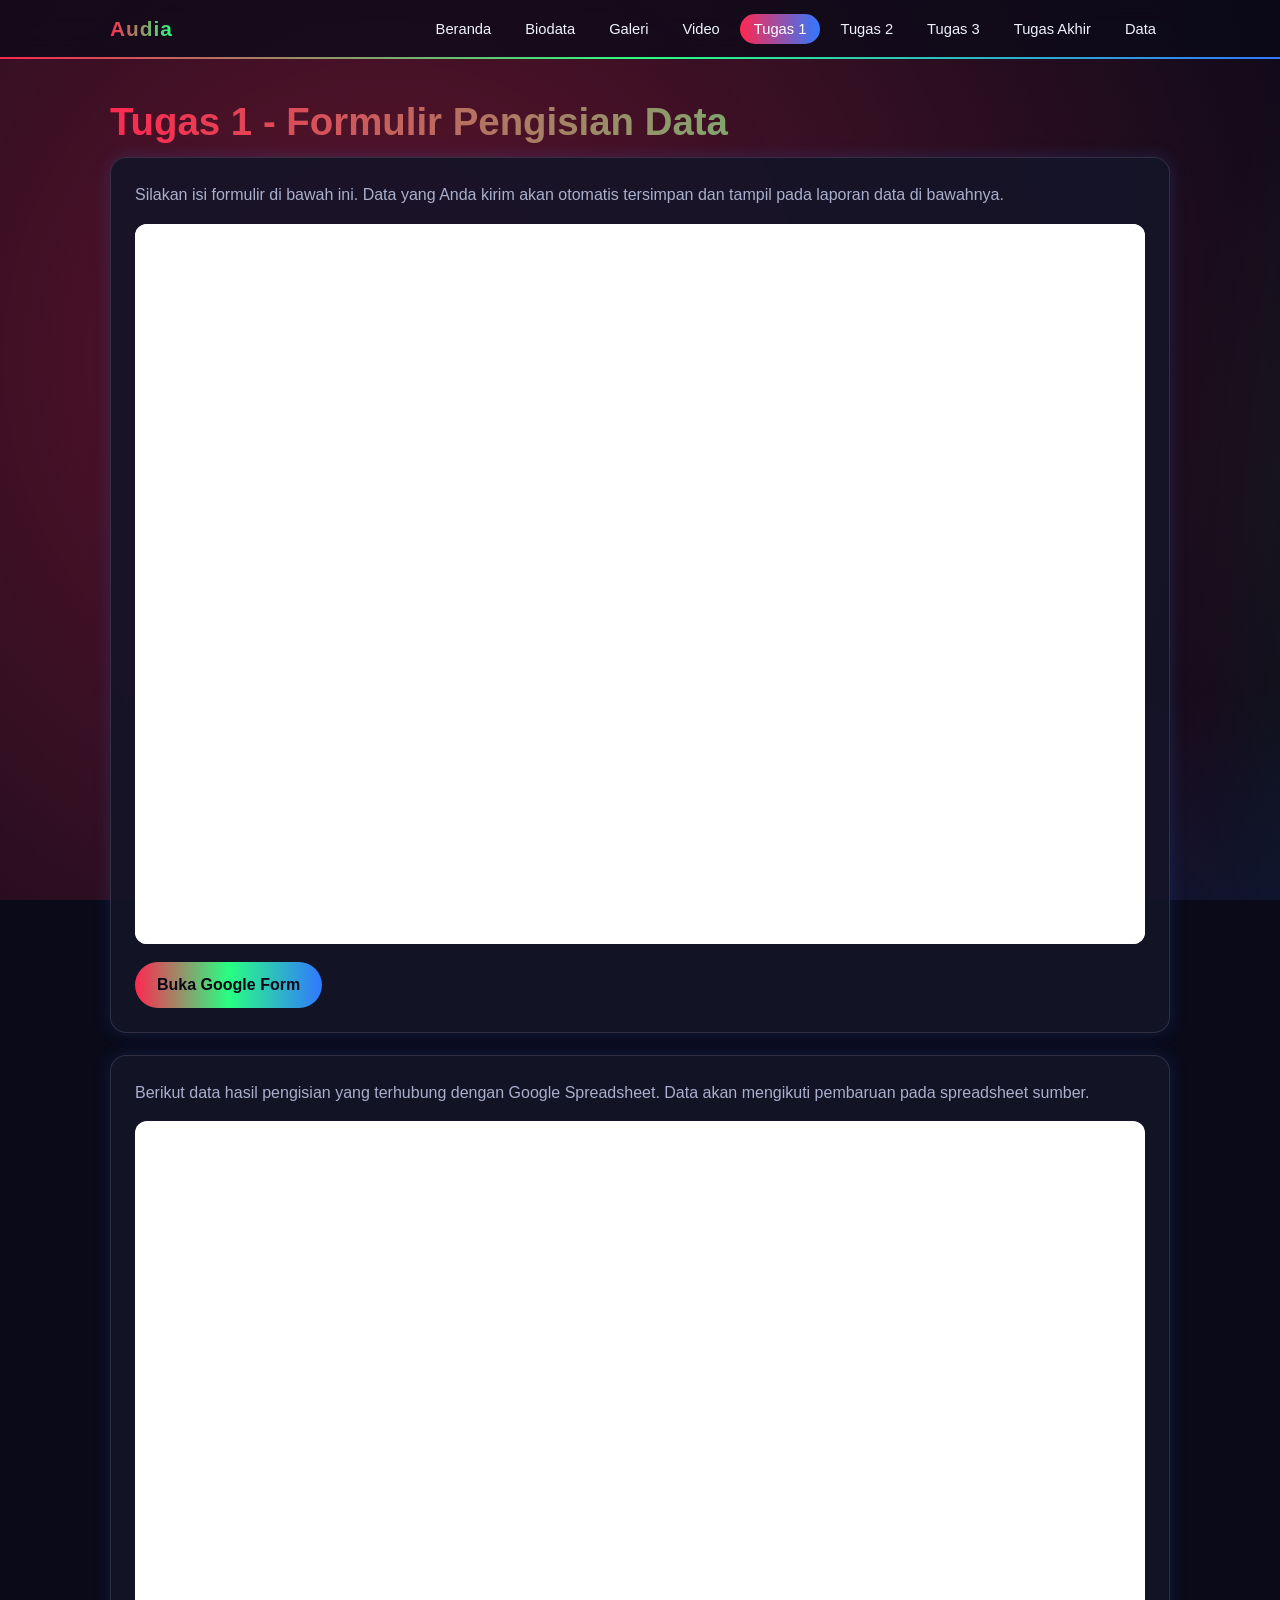
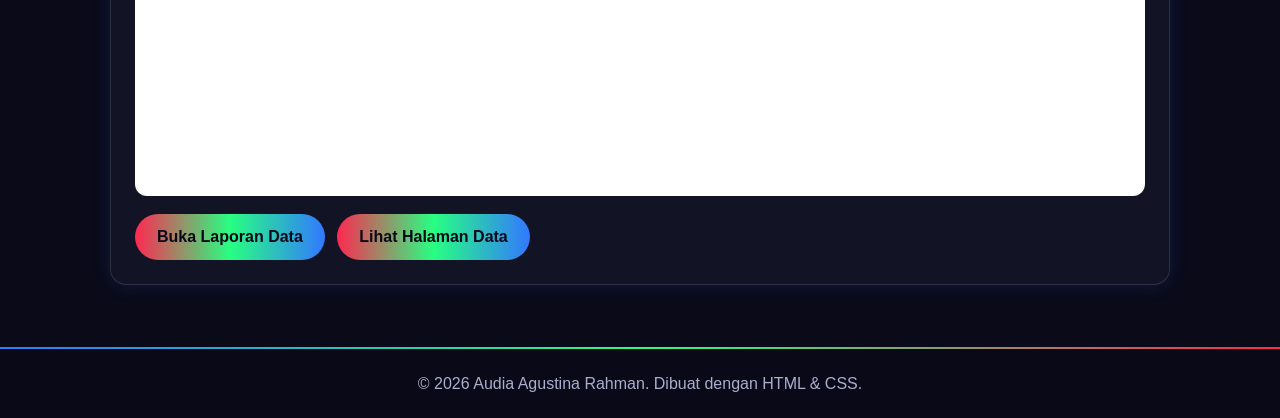
<file: tugas1.html>
<!DOCTYPE html>
<html lang="id">
<head>
<meta charset="UTF-8">
<meta name="viewport" content="width=device-width, initial-scale=1">
<title>Tugas 1 | Audia Agustina Rahman</title>
<style>
:root{--bg:rgb(10,10,25);--text:rgb(240,242,255);--muted:rgb(170,175,205);color-scheme:dark}
*{box-sizing:border-box;margin:0;padding:0}
body{font-family:"Segoe UI",Arial,sans-serif;color:var(--text);line-height:1.6;background:var(--bg);min-height:100vh}
body::before{content:"";position:fixed;inset:0;z-index:-1;background:radial-gradient(circle at 15% 20%,rgba(255,40,80,.35),transparent 40%),radial-gradient(circle at 85% 30%,rgba(40,255,130,.30),transparent 40%),radial-gradient(circle at 50% 90%,rgba(50,120,255,.38),transparent 45%);background-size:200% 200%;animation:geser 14s ease-in-out infinite alternate}
@keyframes geser{to{background-position:100% 100%}}
.logo,h1{background:linear-gradient(90deg,rgb(255,40,80),rgb(40,255,130),rgb(50,120,255),rgb(255,40,80));background-size:300% 100%;-webkit-background-clip:text;background-clip:text;-webkit-text-fill-color:transparent;color:transparent;animation:pelangi 6s linear infinite}
@keyframes pelangi{to{background-position:300% 0}}
header{background:rgba(10,10,25,.75);backdrop-filter:blur(12px);position:sticky;top:0;z-index:10;border-bottom:2px solid transparent;border-image:linear-gradient(90deg,rgb(255,40,80),rgb(40,255,130),rgb(50,120,255)) 1}
nav{max-width:1100px;margin:auto;display:flex;flex-wrap:wrap;align-items:center;justify-content:space-between;padding:12px 20px}
.logo{font-weight:800;font-size:1.3rem;letter-spacing:1px}
nav ul{list-style:none;display:flex;flex-wrap:wrap;gap:6px}
nav a{color:var(--text);text-decoration:none;padding:7px 14px;border-radius:999px;font-size:.92rem}
nav a:hover,nav a.active{background:linear-gradient(90deg,rgb(255,40,80),rgb(50,120,255));color:white}
main{max-width:1100px;margin:auto;padding:40px 20px;min-height:75vh}
h1{font-size:2.4rem;margin-bottom:12px;line-height:1.2}
p{color:var(--muted);margin-bottom:16px}
.card{background:rgba(20,20,40,.9);padding:24px;border-radius:16px;margin-bottom:22px;box-shadow:0 0 18px rgba(50,120,255,.18);border:1px solid rgba(255,255,255,.12)}
.form-wrap{width:100%;height:80vh;min-height:560px;overflow:hidden;border-radius:12px;background:#fff}
.data-wrap{width:100%;height:75vh;min-height:520px;overflow:hidden;border-radius:12px;background:#fff}
iframe{width:100%;height:100%;border:0}
.btn{display:inline-block;margin:4px 8px 0 0;padding:10px 22px;background:linear-gradient(90deg,rgb(255,40,80),rgb(40,255,130),rgb(50,120,255));color:#080818;font-weight:700;text-decoration:none;border-radius:999px}
footer{text-align:center;padding:22px;color:var(--muted);background:rgba(10,10,25,.75);border-top:2px solid transparent;border-image:linear-gradient(90deg,rgb(50,120,255),rgb(40,255,130),rgb(255,40,80)) 1}
@media(max-width:600px){nav,nav ul{justify-content:center}h1{font-size:2rem}main{padding:28px 14px}.form-wrap{height:75vh;min-height:500px}.data-wrap{height:70vh;min-height:440px}}
@media(prefers-reduced-motion:reduce){*{animation:none!important}}
</style>
</head>
<body>
<header><nav>
<div class="logo">Audia</div>
<ul>
<li><a href="index.html">Beranda</a></li>
<li><a href="biodata.html">Biodata</a></li>
<li><a href="galeri.html">Galeri</a></li>
<li><a href="video.html">Video</a></li>
<li><a href="tugas1.html" class="active">Tugas 1</a></li>
<li><a href="tugas2.html">Tugas 2</a></li>
<li><a href="tugas3.html">Tugas 3</a></li>
<li><a href="tugas-akhir.html">Tugas Akhir</a></li>
<li><a href="data.html">Data</a></li>
</ul>
</nav></header>
<main>
<h1>Tugas 1 - Formulir Pengisian Data</h1>

<!-- Kartu 1: Formulir -->
<div class="card">
<p>Silakan isi formulir di bawah ini. Data yang Anda kirim akan otomatis tersimpan dan tampil pada laporan data di bawahnya.</p>
<div class="form-wrap">
<iframe src="https://docs.google.com/forms/d/e/1FAIpQLScRuA9YHdM5_6ziYPxJbtb6U6flibBzUM6aBpQbHFAU5c-Gsg/viewform?embedded=true" title="Google Form Pengisian Data" frameborder="0" marginheight="0" marginwidth="0" allowfullscreen>Memuat…</iframe>
</div>
<div style="margin-top:14px">
<a class="btn" href="https://docs.google.com/forms/d/e/1FAIpQLScRuA9YHdM5_6ziYPxJbtb6U6flibBzUM6aBpQbHFAU5c-Gsg/viewform?usp=header" target="_blank" rel="noopener">Buka Google Form</a>
</div>
</div>

<!-- Kartu 2: Data hasil pengisian (Looker Studio) -->
<div class="card">
<p>Berikut data hasil pengisian yang terhubung dengan Google Spreadsheet. Data akan mengikuti pembaruan pada spreadsheet sumber.</p>
<div class="data-wrap">
<iframe src="https://lookerstudio.google.com/embed/reporting/5c1c7beb-afd8-497c-a519-71dd9babe8a5/page/1M" title="Laporan Data Hasil Pengisian" frameborder="0" style="border:0" allowfullscreen>Memuat…</iframe>
</div>
<div style="margin-top:14px">
<a class="btn" href="https://datastudio.google.com/reporting/5c1c7beb-afd8-497c-a519-71dd9babe8a5" target="_blank" rel="noopener">Buka Laporan Data</a>
<a class="btn" href="data.html">Lihat Halaman Data</a>
</div>
</div>
</main>
<footer>© 2026 Audia Agustina Rahman. Dibuat dengan HTML &amp; CSS.</footer>
</body>
</html>
</file>
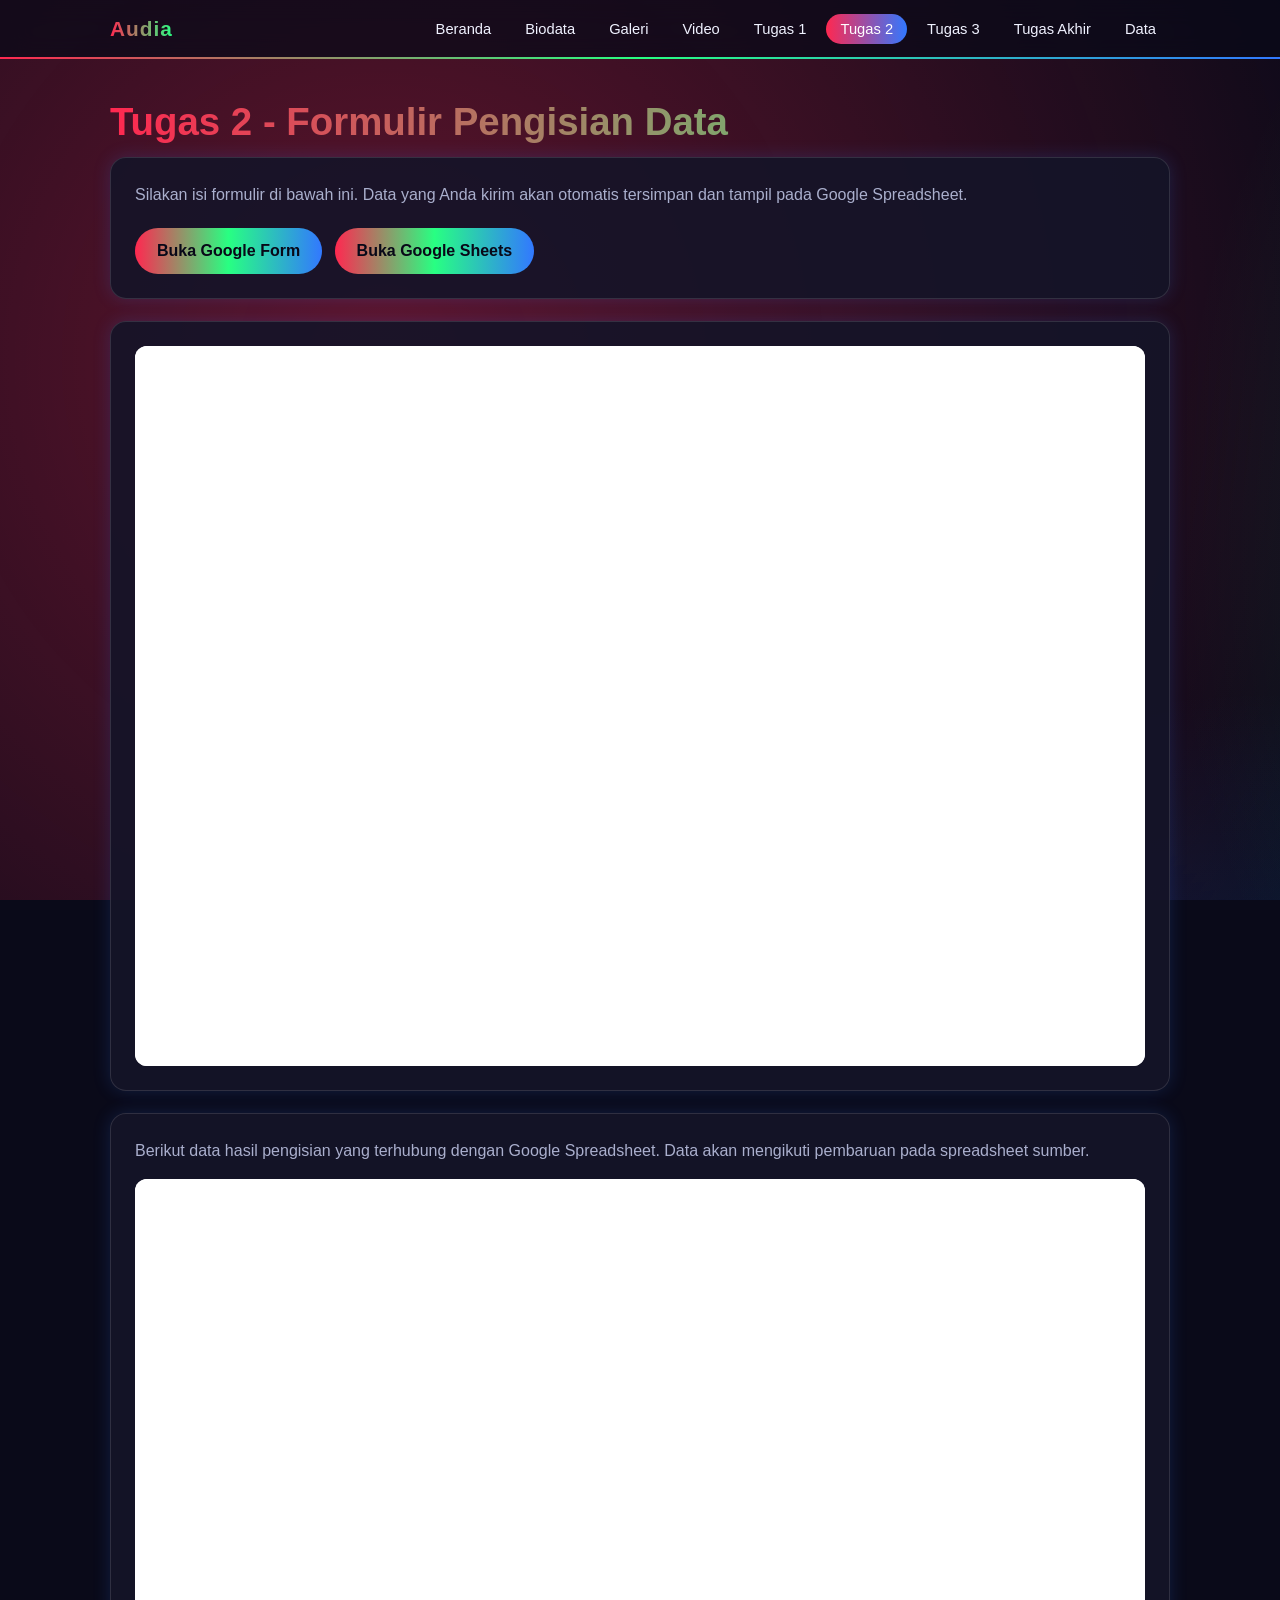
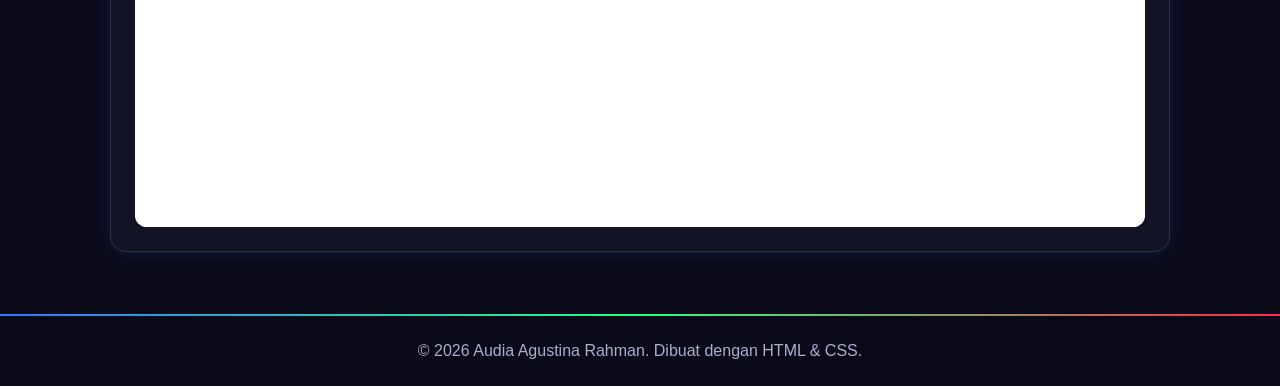
<file: tugas2.html>
<!DOCTYPE html>
<html lang="id">
<head>
<meta charset="UTF-8">
<meta name="viewport" content="width=device-width, initial-scale=1">
<title>Tugas 2 | Audia Agustina Rahman</title>
<style>
:root{--bg:rgb(10,10,25);--text:rgb(240,242,255);--muted:rgb(170,175,205);color-scheme:dark}
*{box-sizing:border-box;margin:0;padding:0}
body{font-family:"Segoe UI",Arial,sans-serif;color:var(--text);line-height:1.6;background:var(--bg);min-height:100vh}
body::before{content:"";position:fixed;inset:0;z-index:-1;background:radial-gradient(circle at 15% 20%,rgba(255,40,80,.35),transparent 40%),radial-gradient(circle at 85% 30%,rgba(40,255,130,.30),transparent 40%),radial-gradient(circle at 50% 90%,rgba(50,120,255,.38),transparent 45%);background-size:200% 200%;animation:geser 14s ease-in-out infinite alternate}
@keyframes geser{to{background-position:100% 100%}}
.logo,h1{background:linear-gradient(90deg,rgb(255,40,80),rgb(40,255,130),rgb(50,120,255),rgb(255,40,80));background-size:300% 100%;-webkit-background-clip:text;background-clip:text;-webkit-text-fill-color:transparent;color:transparent;animation:pelangi 6s linear infinite}
@keyframes pelangi{to{background-position:300% 0}}
header{background:rgba(10,10,25,.75);backdrop-filter:blur(12px);position:sticky;top:0;z-index:10;border-bottom:2px solid transparent;border-image:linear-gradient(90deg,rgb(255,40,80),rgb(40,255,130),rgb(50,120,255)) 1}
nav{max-width:1100px;margin:auto;display:flex;flex-wrap:wrap;align-items:center;justify-content:space-between;padding:12px 20px}
.logo{font-weight:800;font-size:1.3rem;letter-spacing:1px}
nav ul{list-style:none;display:flex;flex-wrap:wrap;gap:6px}
nav a{color:var(--text);text-decoration:none;padding:7px 14px;border-radius:999px;font-size:.92rem}
nav a:hover,nav a.active{background:linear-gradient(90deg,rgb(255,40,80),rgb(50,120,255));color:white}
main{max-width:1100px;margin:auto;padding:40px 20px;min-height:75vh}
h1{font-size:2.4rem;margin-bottom:12px;line-height:1.2}
p{color:var(--muted);margin-bottom:16px}
.card{background:rgba(20,20,40,.9);padding:24px;border-radius:16px;margin-bottom:22px;box-shadow:0 0 18px rgba(50,120,255,.18);border:1px solid rgba(255,255,255,.12)}
.form-wrap,.sheet-wrap{width:100%;overflow:hidden;border-radius:12px;background:#fff}
.form-wrap{height:80vh;min-height:560px}
.sheet-wrap{height:72vh;min-height:480px}
iframe{width:100%;height:100%;border:0}
.btn{display:inline-block;margin:4px 8px 0 0;padding:10px 22px;background:linear-gradient(90deg,rgb(255,40,80),rgb(40,255,130),rgb(50,120,255));color:#080818;font-weight:700;text-decoration:none;border-radius:999px}
footer{text-align:center;padding:22px;color:var(--muted);background:rgba(10,10,25,.75);border-top:2px solid transparent;border-image:linear-gradient(90deg,rgb(50,120,255),rgb(40,255,130),rgb(255,40,80)) 1}
@media(max-width:600px){nav,nav ul{justify-content:center}h1{font-size:2rem}main{padding:28px 14px}.form-wrap{height:75vh;min-height:500px}.sheet-wrap{height:68vh;min-height:420px}}
@media(prefers-reduced-motion:reduce){*{animation:none!important}}
</style>
</head>
<body>
<header><nav>
<div class="logo">Audia</div>
<ul>
<li><a href="index.html">Beranda</a></li>
<li><a href="biodata.html">Biodata</a></li>
<li><a href="galeri.html">Galeri</a></li>
<li><a href="video.html">Video</a></li>
<li><a href="tugas1.html">Tugas 1</a></li>
<li><a href="tugas2.html" class="active">Tugas 2</a></li>
<li><a href="tugas3.html">Tugas 3</a></li>
<li><a href="tugas-akhir.html">Tugas Akhir</a></li>
<li><a href="data.html">Data</a></li>
</ul>
</nav></header>
<main>
<h1>Tugas 2 - Formulir Pengisian Data</h1>

<div class="card">
<p>Silakan isi formulir di bawah ini. Data yang Anda kirim akan otomatis tersimpan dan tampil pada Google Spreadsheet.</p>
<a class="btn" href="https://docs.google.com/forms/d/e/1FAIpQLSdUdITfPuvtLvTMoCn3Jbv_GUD1CLWwYk4hhRGP3ciqw21A-g/viewform" target="_blank" rel="noopener">Buka Google Form</a>
<a class="btn" href="https://docs.google.com/spreadsheets/d/1Xte1ij5QahCLG4oYUOmLwzuVCR1SOwUklB0EbxsTAL8/edit?usp=sharing" target="_blank" rel="noopener">Buka Google Sheets</a>
</div>

<div class="card">
<div class="form-wrap">
<iframe src="https://docs.google.com/forms/d/e/1FAIpQLSdUdITfPuvtLvTMoCn3Jbv_GUD1CLWwYk4hhRGP3ciqw21A-g/viewform?embedded=true" title="Google Form Tugas 2" loading="lazy" allowfullscreen>Memuat…</iframe>
</div>
</div>

<div class="card">
<p>Berikut data hasil pengisian yang terhubung dengan Google Spreadsheet. Data akan mengikuti pembaruan pada spreadsheet sumber.</p>
<div class="sheet-wrap">
<iframe src="https://docs.google.com/spreadsheets/d/1Xte1ij5QahCLG4oYUOmLwzuVCR1SOwUklB0EbxsTAL8/preview" title="Data Google Spreadsheet Tugas 2" loading="lazy" allowfullscreen></iframe>
</div>
</div>
</main>
<footer>© 2026 Audia Agustina Rahman. Dibuat dengan HTML &amp; CSS.</footer>
</body>
</html>
</file>
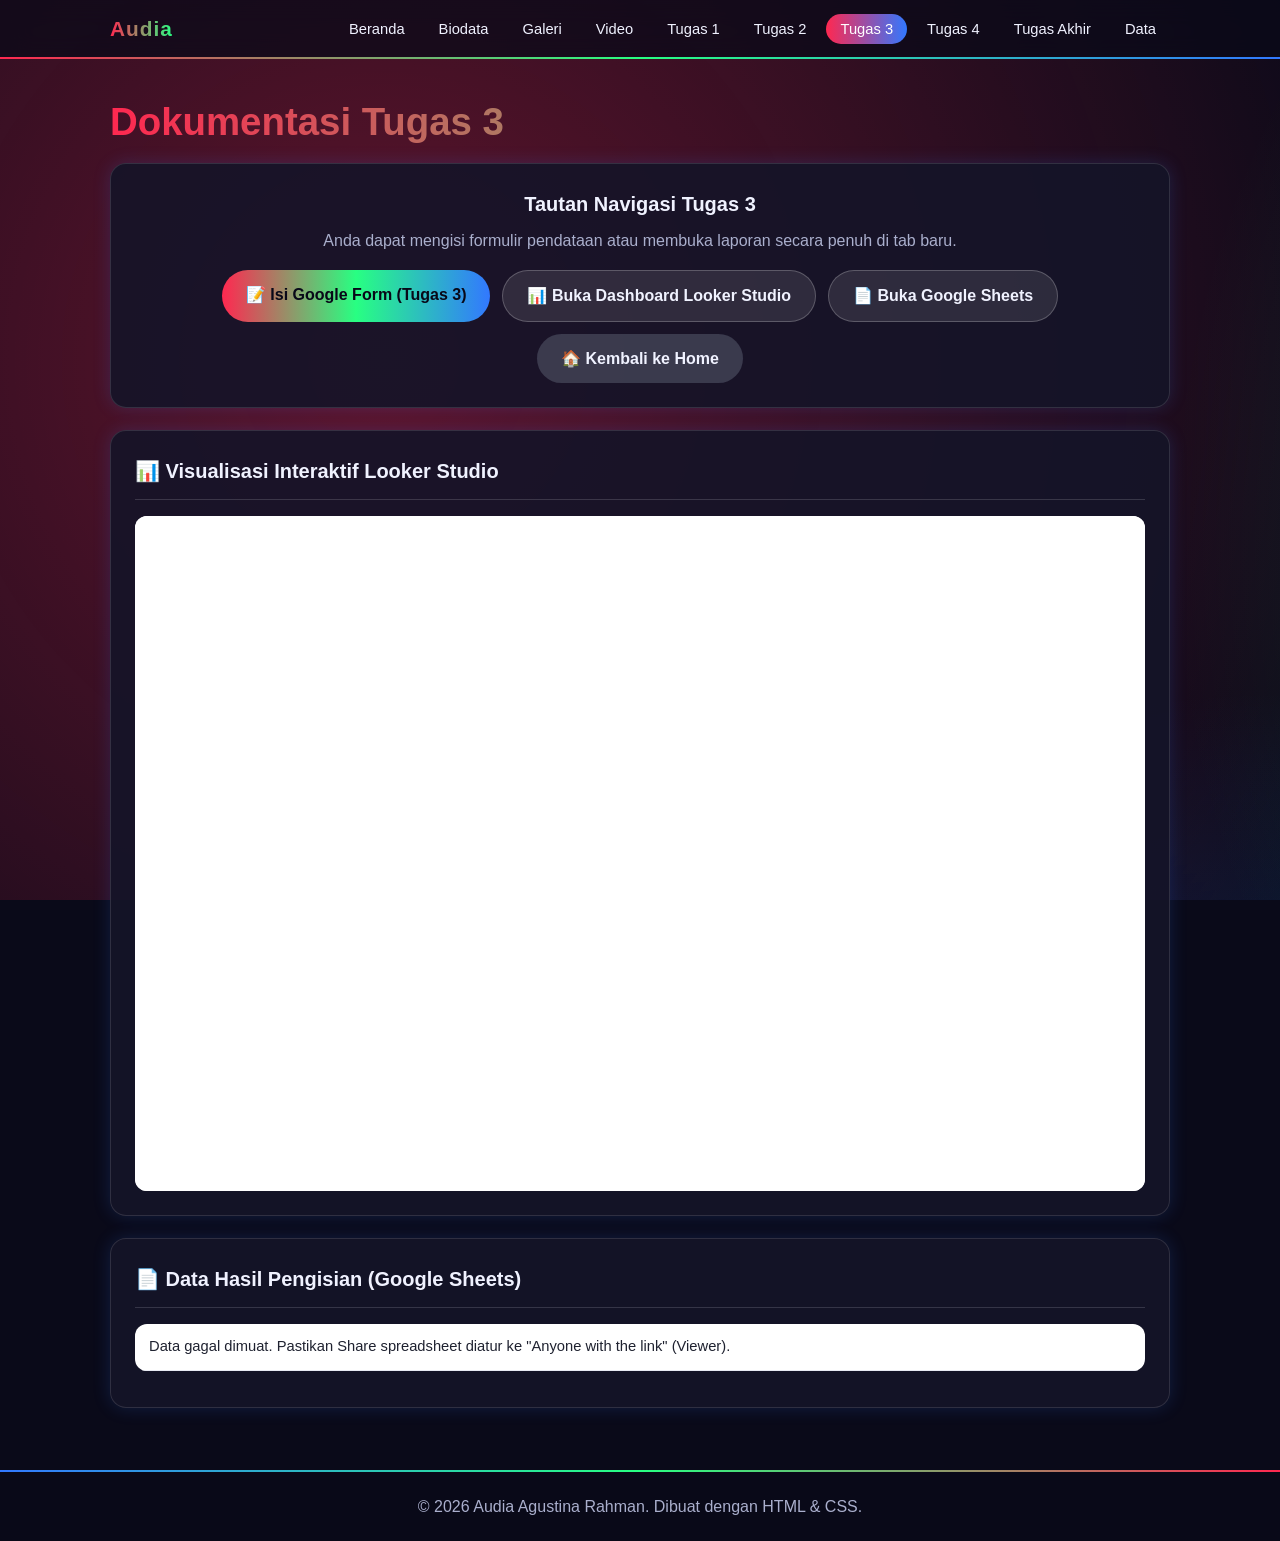
<file: tugas3.html>
<!DOCTYPE html>
<html lang="id">
<head>
<meta charset="UTF-8">
<meta name="viewport" content="width=device-width, initial-scale=1">
<title>Tugas 3 | Audia Agustina Rahman</title>
<style>
:root{--bg:rgb(10,10,25);--text:rgb(240,242,255);--muted:rgb(170,175,205);--ungu:rgb(94,53,140);color-scheme:dark}
*{box-sizing:border-box;margin:0;padding:0}
body{font-family:"Segoe UI",Arial,sans-serif;color:var(--text);line-height:1.6;background:var(--bg);min-height:100vh}
body::before{content:"";position:fixed;inset:0;z-index:-1;background:radial-gradient(circle at 15% 20%,rgba(255,40,80,.35),transparent 40%),radial-gradient(circle at 85% 30%,rgba(40,255,130,.30),transparent 40%),radial-gradient(circle at 50% 90%,rgba(50,120,255,.38),transparent 45%);background-size:200% 200%;animation:geser 14s ease-in-out infinite alternate}
@keyframes geser{to{background-position:100% 100%}}
.logo,h1{background:linear-gradient(90deg,rgb(255,40,80),rgb(40,255,130),rgb(50,120,255),rgb(255,40,80));background-size:300% 100%;-webkit-background-clip:text;background-clip:text;-webkit-text-fill-color:transparent;color:transparent;animation:pelangi 6s linear infinite}
@keyframes pelangi{to{background-position:300% 0}}

/* Header */
header{background:rgba(10,10,25,.75);backdrop-filter:blur(12px);position:sticky;top:0;z-index:10;border-bottom:2px solid transparent;border-image:linear-gradient(90deg,rgb(255,40,80),rgb(40,255,130),rgb(50,120,255)) 1}
nav{max-width:1100px;margin:auto;display:flex;flex-wrap:wrap;align-items:center;justify-content:space-between;padding:12px 20px}
.logo{font-weight:800;font-size:1.3rem;letter-spacing:1px}
nav ul{list-style:none;display:flex;flex-wrap:wrap;gap:6px}
nav a{color:var(--text);text-decoration:none;padding:7px 14px;border-radius:999px;font-size:.92rem}
nav a:hover,nav a.active{background:linear-gradient(90deg,rgb(255,40,80),rgb(50,120,255));color:white}

/* Isi */
main{max-width:1100px;margin:auto;padding:40px 20px;min-height:75vh}
h1{font-size:2.4rem;margin-bottom:18px;line-height:1.2}
h2{font-size:1.25rem;margin-bottom:8px}
p{color:var(--muted);margin-bottom:16px}
.card{background:rgba(20,20,40,.9);padding:24px;border-radius:16px;margin-bottom:22px;box-shadow:0 0 18px rgba(50,120,255,.18);border:1px solid rgba(255,255,255,.12)}
.nav-card{text-align:center}
.judul{padding-bottom:12px;margin-bottom:16px;border-bottom:1px solid rgba(255,255,255,.15)}

/* Tombol */
.tombol{display:flex;flex-wrap:wrap;justify-content:center;gap:12px}
.btn{display:inline-block;padding:12px 24px;background:linear-gradient(90deg,rgb(255,40,80),rgb(40,255,130),rgb(50,120,255));color:#080818;font-weight:700;font-size:1rem;text-decoration:none;border-radius:999px;transition:.2s}
.btn:hover{filter:brightness(1.1);transform:scale(1.04)}
.btn.sekunder{background:rgba(255,255,255,.1);color:var(--text);border:1px solid rgba(255,255,255,.22)}
.btn.home{background:rgba(120,130,150,.35);color:var(--text)}

/* Looker Studio */
.frame-wrap{width:100%;height:75vh;min-height:520px;overflow:hidden;border-radius:12px;background:#fff}
iframe{width:100%;height:100%;border:0}

/* Tabel Google Sheets */
.tabel-wrap{max-height:480px;overflow:auto;border-radius:12px;background:#fff}
table{width:100%;border-collapse:collapse;color:#1f2230;font-size:.92rem;min-width:600px}
thead th{position:sticky;top:0;background:var(--ungu);color:#fff;text-align:left;padding:12px 14px;white-space:nowrap}
tbody td{padding:11px 14px;white-space:nowrap;border-bottom:1px solid #e8eaf3}
tbody tr:nth-child(even){background:#f6f7fb}
tbody tr:hover{background:#ece6f7}
.status{margin:12px 0 0;font-size:.9rem}

footer{text-align:center;padding:22px;color:var(--muted);background:rgba(10,10,25,.75);border-top:2px solid transparent;border-image:linear-gradient(90deg,rgb(50,120,255),rgb(40,255,130),rgb(255,40,80)) 1}
@media(max-width:600px){nav,nav ul{justify-content:center}h1{font-size:2rem}main{padding:28px 14px}.frame-wrap{height:70vh;min-height:440px}.btn{width:100%;text-align:center}}
@media(prefers-reduced-motion:reduce){*{animation:none!important}}
</style>
</head>
<body>

<header><nav>
<div class="logo">Audia</div>
<ul>
<li><a href="index.html">Beranda</a></li>
<li><a href="biodata.html">Biodata</a></li>
<li><a href="galeri.html">Galeri</a></li>
<li><a href="video.html">Video</a></li>
<li><a href="tugas1.html">Tugas 1</a></li>
<li><a href="tugas2.html">Tugas 2</a></li>
<li><a href="tugas3.html" class="active">Tugas 3</a></li>
<li><a href="tugas4.html">Tugas 4</a></li>
<li><a href="tugas-akhir.html">Tugas Akhir</a></li>
<li><a href="data.html">Data</a></li>
</ul>
</nav></header>

<main>
<h1>Dokumentasi Tugas 3</h1>

<!-- Tautan navigasi (semua membuka tab baru) -->
<div class="card nav-card">
<h2>Tautan Navigasi Tugas 3</h2>
<p>Anda dapat mengisi formulir pendataan atau membuka laporan secara penuh di tab baru.</p>
<div class="tombol">
<a class="btn" href="https://docs.google.com/forms/d/e/1FAIpQLSdUdITfPuvtLvTMoCn3Jbv_GUD1CLWwYk4hhRGP3ciqw21A-g/viewform?usp=header" target="_blank" rel="noopener">📝 Isi Google Form (Tugas 3)</a>
<a class="btn sekunder" href="https://datastudio.google.com/reporting/4a3295ef-cf89-428a-872d-2a93bc3d2d1f" target="_blank" rel="noopener">📊 Buka Dashboard Looker Studio</a>
<a class="btn sekunder" href="https://docs.google.com/spreadsheets/d/1Xte1ij5QahCLG4oYUOmLwzuVCR1SOwUklB0EbxsTAL8/edit?usp=sharing" target="_blank" rel="noopener">📄 Buka Google Sheets</a>
<a class="btn home" href="index.html">🏠 Kembali ke Home</a>
</div>
</div>

<!-- Tampilan 1: Looker Studio -->
<section class="card">
<h2 class="judul">📊 Visualisasi Interaktif Looker Studio</h2>
<div class="frame-wrap">
<iframe src="https://datastudio.google.com/embed/reporting/4a3295ef-cf89-428a-872d-2a93bc3d2d1f/page/QX6DG" title="Dashboard Looker Studio Tugas 3" frameborder="0" style="border:0" allowfullscreen sandbox="allow-storage-access-by-user-activation allow-scripts allow-same-origin allow-popups allow-popups-to-escape-sandbox"></iframe>
</div>
</section>

<!-- Tampilan 2: Data Google Sheets -->
<section class="card">
<h2 class="judul">📄 Data Hasil Pengisian (Google Sheets)</h2>
<div class="tabel-wrap">
<table id="tabelData">
<thead></thead>
<tbody><tr><td>Memuat data…</td></tr></tbody>
</table>
</div>
<p class="status" id="status"></p>
</section>
</main>

<footer>© 2026 Audia Agustina Rahman. Dibuat dengan HTML &amp; CSS.</footer>

<script>
(function(){
  var SHEET_ID = "1Xte1ij5QahCLG4oYUOmLwzuVCR1SOwUklB0EbxsTAL8";
  var URL_CSV = "https://docs.google.com/spreadsheets/d/" + SHEET_ID + "/gviz/tq?tqx=out:csv";
  var thead = document.querySelector("#tabelData thead");
  var tbody = document.querySelector("#tabelData tbody");
  var status = document.getElementById("status");

  // Pembaca CSV (mendukung tanda kutip dan koma di dalam sel)
  function parseCSV(t){
    var hasil = [], sel = "", baris = [], kutip = false, i, c;
    for(i = 0; i < t.length; i++){
      c = t[i];
      if(kutip){
        if(c === '"' && t[i+1] === '"'){ sel += '"'; i++; }
        else if(c === '"'){ kutip = false; }
        else { sel += c; }
      } else {
        if(c === '"'){ kutip = true; }
        else if(c === ","){ baris.push(sel); sel = ""; }
        else if(c === "\n"){ baris.push(sel); hasil.push(baris); baris = []; sel = ""; }
        else if(c !== "\r"){ sel += c; }
      }
    }
    if(sel !== "" || baris.length){ baris.push(sel); hasil.push(baris); }
    return hasil;
  }

  function tampilkan(d){
    thead.innerHTML = ""; tbody.innerHTML = "";
    if(!d.length){ tbody.innerHTML = "<tr><td>Belum ada data.</td></tr>"; return; }
    var h = document.createElement("tr");
    d[0].forEach(function(x){ var th = document.createElement("th"); th.textContent = x; h.appendChild(th); });
    thead.appendChild(h);
    d.slice(1).forEach(function(r){
      var tr = document.createElement("tr");
      d[0].forEach(function(_, i){ var td = document.createElement("td"); td.textContent = r[i] || ""; tr.appendChild(td); });
      tbody.appendChild(tr);
    });
    status.textContent = "Total " + (d.length - 1) + " data responden.";
  }

  fetch(URL_CSV + "&_=" + Date.now())
    .then(function(r){ if(!r.ok) throw new Error(); return r.text(); })
    .then(function(t){ tampilkan(parseCSV(t)); })
    .catch(function(){
      tbody.innerHTML = "<tr><td>Data gagal dimuat. Pastikan Share spreadsheet diatur ke \"Anyone with the link\" (Viewer).</td></tr>";
    });
})();
</script>
</body>
</html>
</file>
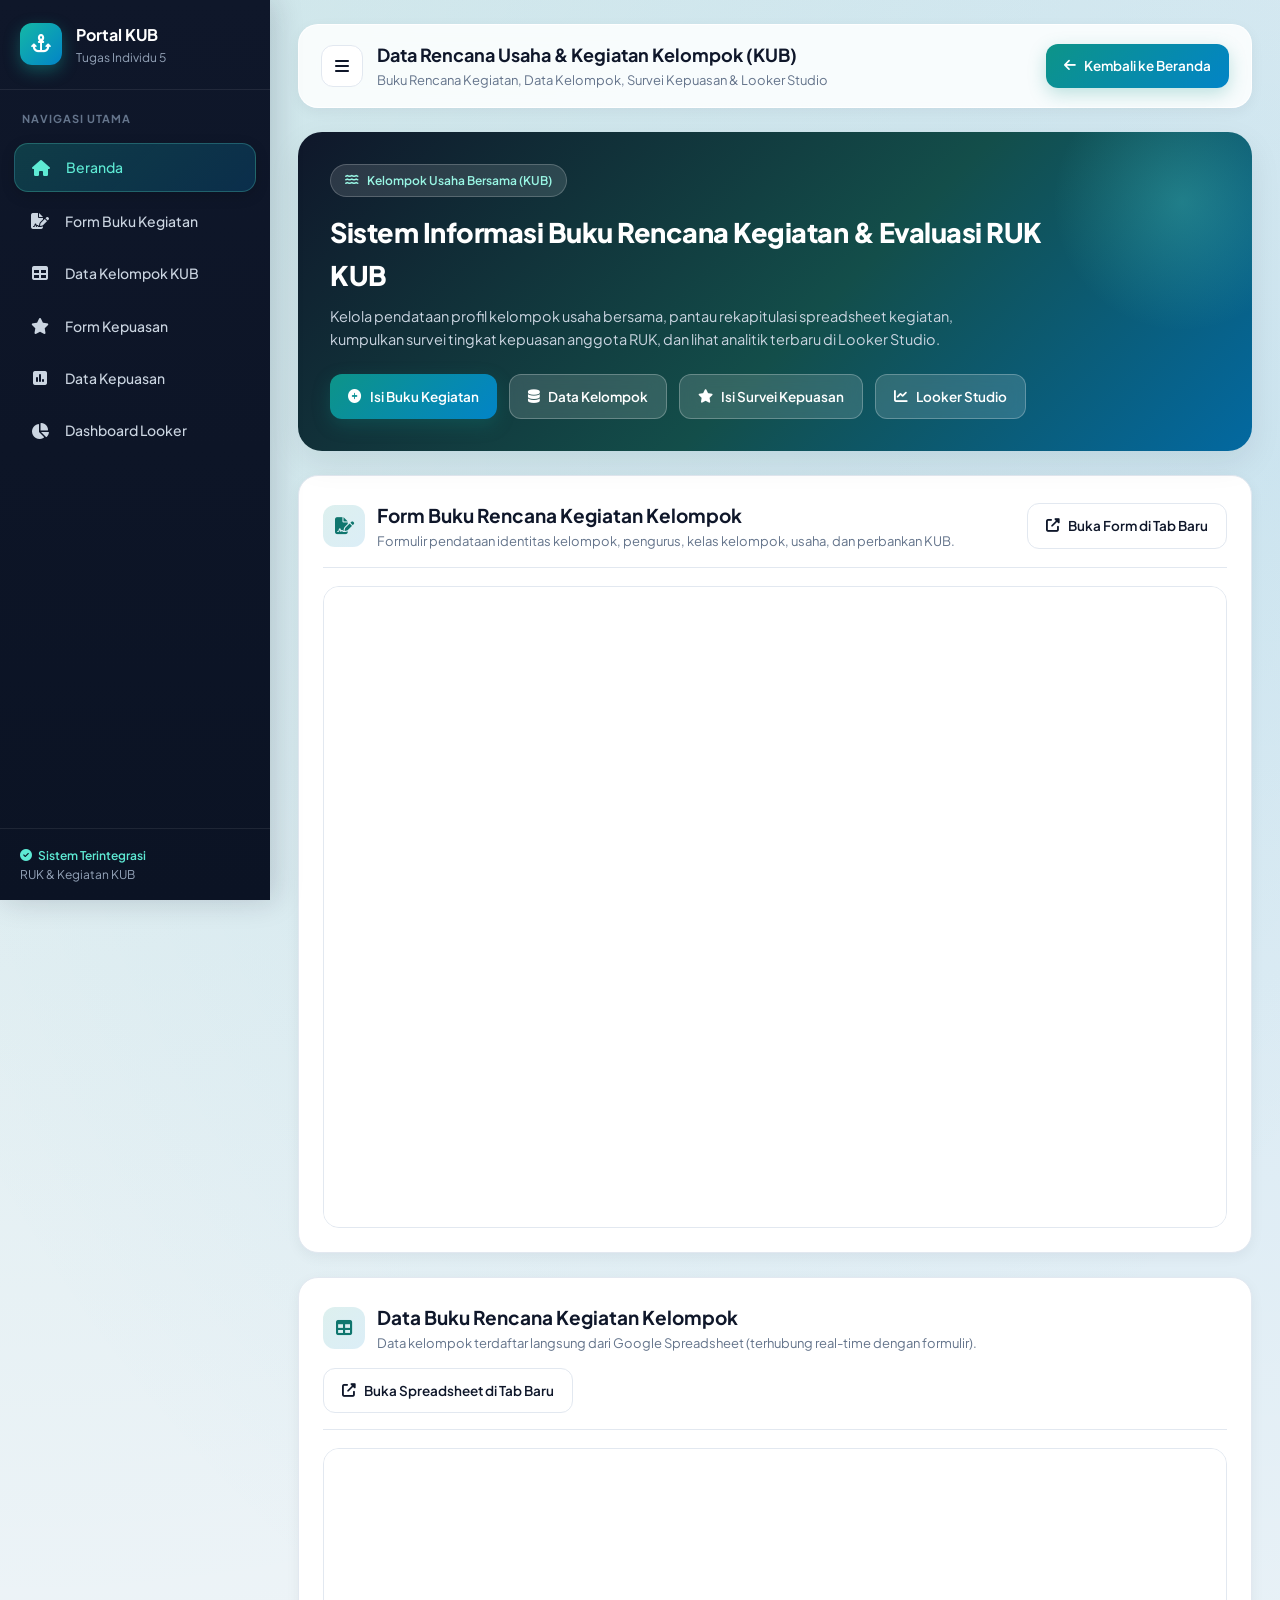
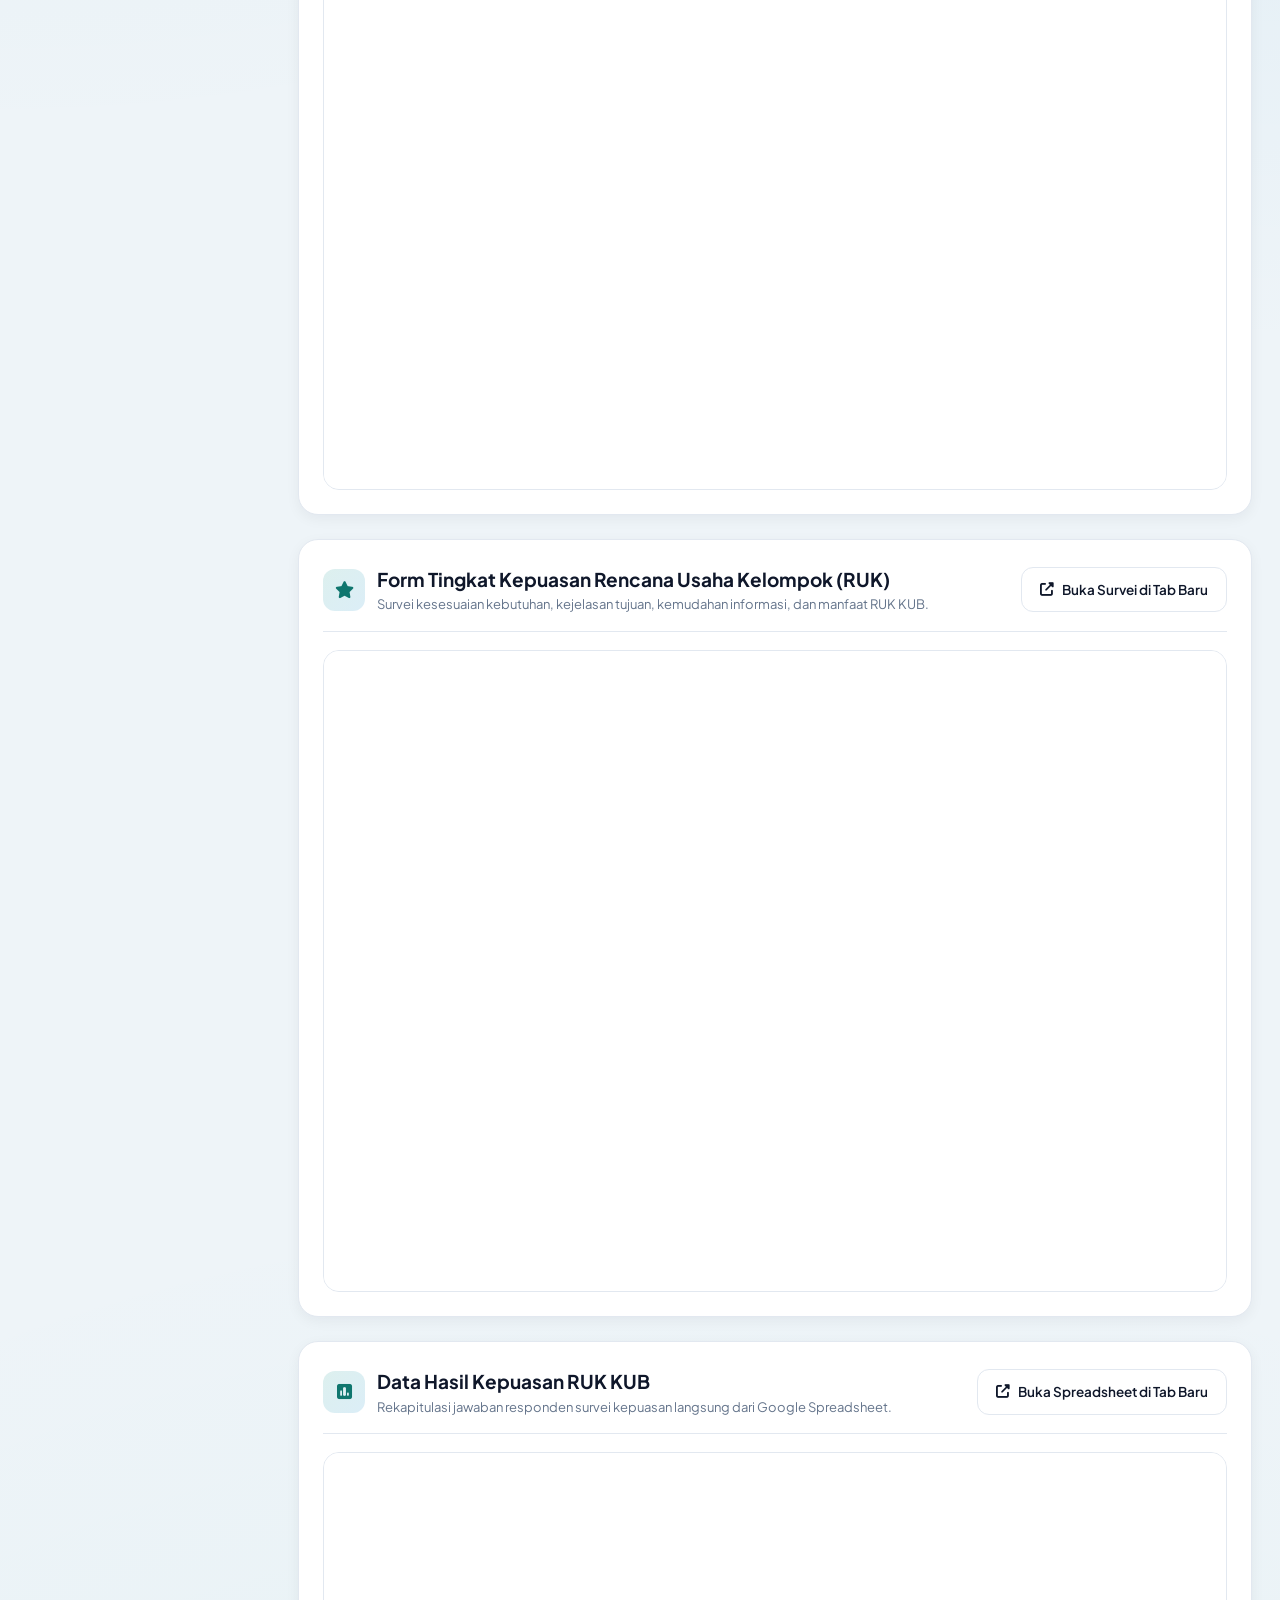
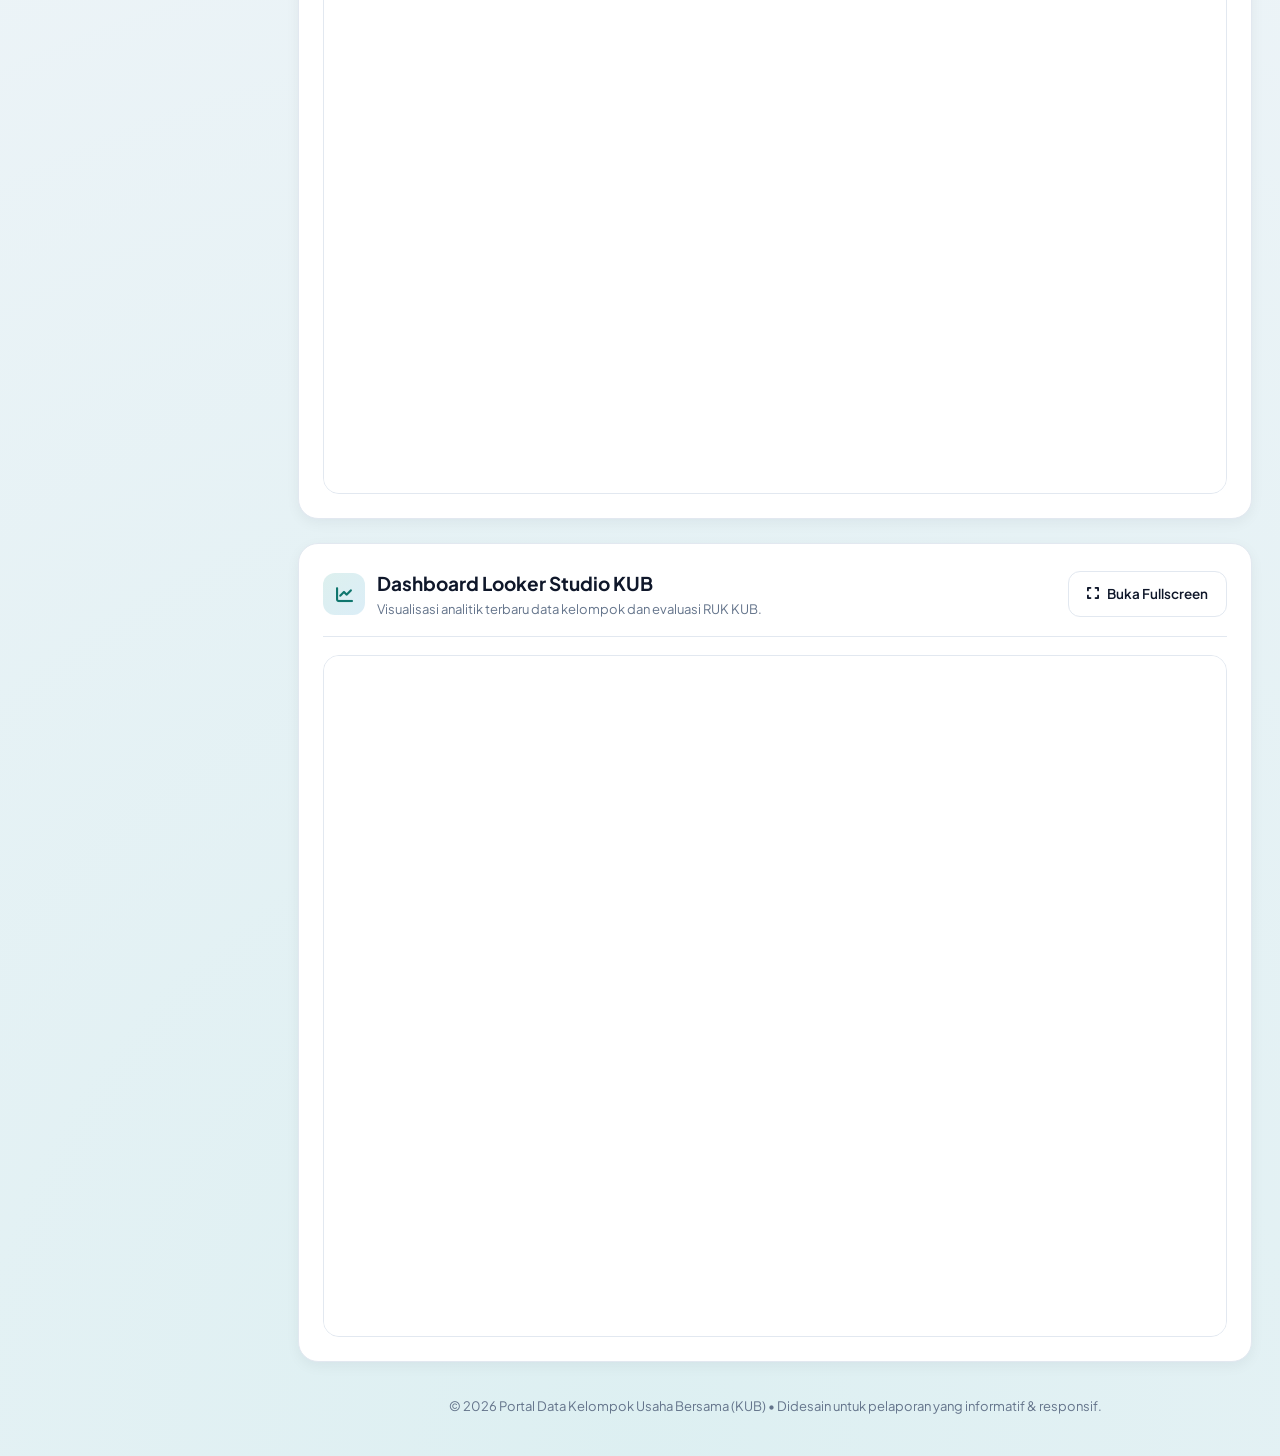
<file: tugas4.html>
<!DOCTYPE html>
<html lang="id">
<head>
  <meta charset="UTF-8" />
  <meta name="viewport" content="width=device-width, initial-scale=1.0" />
  <title>Kelompok Usaha Bersama (KUB) - Buku Rencana Kegiatan & Kepuasan</title>

  <link rel="preconnect" href="https://fonts.googleapis.com" />
  <link rel="preconnect" href="https://fonts.gstatic.com" crossorigin />
  <link
    href="https://fonts.googleapis.com/css2?family=Plus+Jakarta+Sans:wght@400;500;600;700;800&display=swap"
    rel="stylesheet"
  />
  <link
    rel="stylesheet"
    href="https://cdnjs.cloudflare.com/ajax/libs/font-awesome/6.5.0/css/all.min.css"
  />

  <style>
    :root {
      --bg: #eef4f8;
      --surface: #ffffff;
      --surface-soft: #f8fafc;
      --primary: #0d9488;
      --primary-light: #14b8a6;
      --primary-dark: #0f766e;
      --accent: #0284c7;
      --navy: #0f172a;
      --text: #0f172a;
      --muted: #64748b;
      --line: #e2e8f0;
      --shadow-sm: 0 4px 14px rgba(15, 23, 42, 0.05);
      --shadow-md: 0 12px 32px rgba(15, 23, 42, 0.08);
      --radius: 20px;
      --sidebar-w: 270px;
      --sidebar-c: 82px;
      --transition: all 0.3s cubic-bezier(0.4, 0, 0.2, 1);
    }

    * {
      margin: 0;
      padding: 0;
      box-sizing: border-box;
    }

    html {
      scroll-behavior: smooth;
    }

    body {
      font-family: "Plus Jakarta Sans", sans-serif;
      background:
        radial-gradient(circle at 0% 0%, rgba(13, 148, 136, 0.12), transparent 36%),
        radial-gradient(circle at 100% 10%, rgba(2, 132, 199, 0.12), transparent 34%),
        radial-gradient(circle at 50% 100%, rgba(20, 184, 166, 0.08), transparent 40%),
        var(--bg);
      color: var(--text);
      line-height: 1.6;
    }

    .app {
      display: flex;
      min-height: 100vh;
    }

    /* Sidebar */
    .sidebar {
      width: var(--sidebar-w);
      background: linear-gradient(180deg, var(--navy) 0%, #0b1324 100%);
      color: #fff;
      position: fixed;
      top: 0;
      left: 0;
      height: 100vh;
      z-index: 100;
      display: flex;
      flex-direction: column;
      transition: var(--transition);
      box-shadow: 4px 0 28px rgba(15, 23, 42, 0.18);
      overflow: hidden;
    }

    .sidebar.collapsed {
      width: var(--sidebar-c);
    }

    .brand {
      display: flex;
      align-items: center;
      gap: 14px;
      padding: 22px 20px;
      border-bottom: 1px solid rgba(255, 255, 255, 0.08);
      min-height: 84px;
    }

    .brand-icon {
      width: 42px;
      height: 42px;
      min-width: 42px;
      border-radius: 12px;
      background: linear-gradient(135deg, var(--primary-light), var(--accent));
      display: grid;
      place-items: center;
      font-size: 18px;
      color: #fff;
      box-shadow: 0 6px 16px rgba(20, 184, 166, 0.35);
    }

    .brand-text {
      white-space: nowrap;
      transition: opacity 0.2s ease;
    }

    .brand-text h2 {
      font-size: 16px;
      font-weight: 700;
      color: #fff;
    }

    .brand-text p {
      font-size: 12px;
      color: #94a3b8;
    }

    .sidebar.collapsed .brand-text,
    .sidebar.collapsed .menu-label,
    .sidebar.collapsed .nav-text,
    .sidebar.collapsed .sidebar-footer {
      opacity: 0;
      pointer-events: none;
      width: 0;
      overflow: hidden;
    }

    .menu-label {
      padding: 20px 22px 8px;
      font-size: 11px;
      font-weight: 700;
      text-transform: uppercase;
      letter-spacing: 1px;
      color: #64748b;
      white-space: nowrap;
    }

    .nav {
      list-style: none;
      padding: 8px 14px;
      flex: 1;
    }

    .nav li {
      margin-bottom: 6px;
    }

    .nav a {
      display: flex;
      align-items: center;
      gap: 14px;
      padding: 12px 15px;
      border-radius: 14px;
      color: #cbd5e1;
      text-decoration: none;
      font-weight: 500;
      font-size: 14px;
      transition: var(--transition);
      white-space: nowrap;
    }

    .nav a i {
      width: 22px;
      text-align: center;
      font-size: 16px;
    }

    .nav a:hover {
      background: rgba(255, 255, 255, 0.08);
      color: #fff;
      transform: translateX(3px);
    }

    .nav a.active {
      background: linear-gradient(135deg, rgba(20, 184, 166, 0.24), rgba(2, 132, 199, 0.22));
      color: #5eead4;
      border: 1px solid rgba(94, 234, 212, 0.25);
      box-shadow: 0 4px 14px rgba(0, 0, 0, 0.15);
    }

    .sidebar-footer {
      padding: 16px 20px;
      border-top: 1px solid rgba(255, 255, 255, 0.08);
      font-size: 12px;
      color: #94a3b8;
      white-space: nowrap;
    }

    .sidebar-footer span {
      display: inline-flex;
      align-items: center;
      gap: 6px;
      color: #5eead4;
      font-weight: 600;
    }

    /* Main Content */
    .main {
      margin-left: var(--sidebar-w);
      width: calc(100% - var(--sidebar-w));
      padding: 24px 28px 40px;
      transition: var(--transition);
    }

    .sidebar.collapsed ~ .main {
      margin-left: var(--sidebar-c);
      width: calc(100% - var(--sidebar-c));
    }

    /* Topbar */
    .topbar {
      background: rgba(255, 255, 255, 0.85);
      backdrop-filter: blur(14px);
      -webkit-backdrop-filter: blur(14px);
      border: 1px solid rgba(255, 255, 255, 0.9);
      border-radius: var(--radius);
      padding: 16px 22px;
      box-shadow: var(--shadow-sm);
      display: flex;
      align-items: center;
      justify-content: space-between;
      gap: 16px;
      margin-bottom: 24px;
      position: sticky;
      top: 16px;
      z-index: 50;
    }

    .topbar-left {
      display: flex;
      align-items: center;
      gap: 14px;
    }

    .toggle-btn {
      width: 42px;
      height: 42px;
      border: 1px solid var(--line);
      background: #fff;
      color: var(--navy);
      border-radius: 12px;
      cursor: pointer;
      display: grid;
      place-items: center;
      font-size: 16px;
      transition: var(--transition);
    }

    .toggle-btn:hover {
      background: var(--navy);
      color: #fff;
      border-color: var(--navy);
    }

    .topbar-title h1 {
      font-size: 18px;
      font-weight: 700;
      color: var(--navy);
    }

    .topbar-title p {
      font-size: 13px;
      color: var(--muted);
    }

    .btn {
      display: inline-flex;
      align-items: center;
      gap: 8px;
      border: none;
      border-radius: 12px;
      padding: 11px 18px;
      font-family: inherit;
      font-size: 13.5px;
      font-weight: 600;
      cursor: pointer;
      text-decoration: none;
      transition: var(--transition);
    }

    .btn-primary {
      background: linear-gradient(135deg, var(--primary), var(--accent));
      color: #fff;
      box-shadow: 0 6px 18px rgba(13, 148, 136, 0.25);
    }

    .btn-primary:hover {
      transform: translateY(-2px);
      box-shadow: 0 10px 24px rgba(13, 148, 136, 0.35);
    }

    .btn-outline {
      background: #fff;
      color: var(--navy);
      border: 1px solid var(--line);
    }

    .btn-outline:hover {
      background: var(--surface-soft);
      border-color: var(--primary);
      color: var(--primary-dark);
    }

    /* Hero Banner */
    .hero {
      background: linear-gradient(135deg, #0f172a 0%, #134e4a 55%, #0369a1 100%);
      border-radius: 24px;
      padding: 32px;
      color: #fff;
      margin-bottom: 24px;
      position: relative;
      overflow: hidden;
      box-shadow: var(--shadow-md);
    }

    .hero::after {
      content: "";
      position: absolute;
      right: -60px;
      top: -60px;
      width: 260px;
      height: 260px;
      background: radial-gradient(circle, rgba(94, 234, 212, 0.25), transparent 70%);
      border-radius: 50%;
    }

    .hero-badge {
      display: inline-flex;
      align-items: center;
      gap: 8px;
      background: rgba(255, 255, 255, 0.12);
      border: 1px solid rgba(255, 255, 255, 0.2);
      padding: 6px 14px;
      border-radius: 999px;
      font-size: 12px;
      font-weight: 600;
      color: #99f6e4;
      margin-bottom: 14px;
    }

    .hero h2 {
      font-size: 27px;
      font-weight: 800;
      letter-spacing: -0.5px;
      margin-bottom: 8px;
      max-width: 750px;
    }

    .hero p {
      color: #cbd5e1;
      font-size: 14.5px;
      max-width: 680px;
      margin-bottom: 22px;
    }

    .hero-actions {
      display: flex;
      flex-wrap: wrap;
      gap: 12px;
      position: relative;
      z-index: 2;
    }

    .btn-glass {
      background: rgba(255, 255, 255, 0.14);
      color: #fff;
      border: 1px solid rgba(255, 255, 255, 0.25);
      backdrop-filter: blur(8px);
    }

    .btn-glass:hover {
      background: rgba(255, 255, 255, 0.24);
      transform: translateY(-2px);
    }

    /* Section Cards */
    .section {
      background: var(--surface);
      border: 1px solid var(--line);
      border-radius: var(--radius);
      padding: 24px;
      box-shadow: var(--shadow-sm);
      margin-bottom: 24px;
      scroll-margin-top: 100px;
    }

    .section-header {
      display: flex;
      align-items: center;
      justify-content: space-between;
      flex-wrap: wrap;
      gap: 14px;
      margin-bottom: 18px;
      padding-bottom: 16px;
      border-bottom: 1px solid var(--line);
    }

    .section-title-wrap {
      display: flex;
      align-items: center;
      gap: 12px;
    }

    .section-badge {
      width: 42px;
      height: 42px;
      border-radius: 12px;
      background: linear-gradient(135deg, rgba(13, 148, 136, 0.14), rgba(2, 132, 199, 0.14));
      color: var(--primary-dark);
      display: grid;
      place-items: center;
      font-size: 17px;
      flex-shrink: 0;
    }

    .section-title-wrap h2 {
      font-size: 19px;
      font-weight: 700;
      color: var(--navy);
    }

    .section-title-wrap p {
      font-size: 13px;
      color: var(--muted);
    }

    .frame-wrapper {
      background: var(--surface-soft);
      border: 1px solid var(--line);
      border-radius: 16px;
      overflow: hidden;
    }

    iframe {
      width: 100%;
      height: 640px;
      border: none;
      display: block;
      background: #fff;
    }

    .looker-frame {
      height: 680px;
    }

    .footer {
      text-align: center;
      font-size: 13px;
      color: var(--muted);
      padding-top: 10px;
    }

    .backdrop {
      display: none;
      position: fixed;
      inset: 0;
      background: rgba(15, 23, 42, 0.45);
      z-index: 90;
      backdrop-filter: blur(2px);
    }

    @media (max-width: 860px) {
      .sidebar {
        transform: translateX(-100%);
        width: var(--sidebar-w) !important;
      }

      .sidebar.mobile-open {
        transform: translateX(0);
      }

      .sidebar.mobile-open ~ .backdrop {
        display: block;
      }

      .main {
        margin-left: 0 !important;
        width: 100% !important;
        padding: 16px;
      }

      .topbar {
        flex-wrap: wrap;
        top: 10px;
      }

      .hero {
        padding: 24px 20px;
      }

      .hero h2 {
        font-size: 22px;
      }

      iframe,
      .looker-frame {
        height: 520px;
      }
    }
  </style>
</head>
<body>
  <div class="app">
    <!-- Sidebar -->
    <aside class="sidebar" id="sidebar">
      <div class="brand">
        <div class="brand-icon">
          <i class="fas fa-anchor"></i>
        </div>
        <div class="brand-text">
          <h2>Portal KUB</h2>
          <p>Tugas Individu 5</p>
        </div>
      </div>

      <div class="menu-label">Navigasi Utama</div>
      <ul class="nav" id="navMenu">
        <li>
          <a href="#beranda" class="active">
            <i class="fas fa-house"></i>
            <span class="nav-text">Beranda</span>
          </a>
        </li>
        <li>
          <a href="#form-data">
            <i class="fas fa-file-signature"></i>
            <span class="nav-text">Form Buku Kegiatan</span>
          </a>
        </li>
        <li>
          <a href="#tabel-data">
            <i class="fas fa-table"></i>
            <span class="nav-text">Data Kelompok KUB</span>
          </a>
        </li>
        <li>
          <a href="#kepuasan">
            <i class="fas fa-star"></i>
            <span class="nav-text">Form Kepuasan</span>
          </a>
        </li>
        <li>
          <a href="#data-kepuasan">
            <i class="fas fa-square-poll-vertical"></i>
            <span class="nav-text">Data Kepuasan</span>
          </a>
        </li>
        <li>
          <a href="#dashboard">
            <i class="fas fa-chart-pie"></i>
            <span class="nav-text">Dashboard Looker</span>
          </a>
        </li>
      </ul>

      <div class="sidebar-footer">
        <span><i class="fas fa-circle-check"></i> Sistem Terintegrasi</span>
        <div>RUK & Kegiatan KUB</div>
      </div>
    </aside>

    <div class="backdrop" id="backdrop"></div>

    <!-- Main Content -->
    <main class="main" id="main">
      <!-- Topbar -->
      <header class="topbar">
        <div class="topbar-left">
          <button class="toggle-btn" id="toggleSidebar" aria-label="Toggle Menu">
            <i class="fas fa-bars"></i>
          </button>
          <div class="topbar-title">
            <h1>Data Rencana Usaha & Kegiatan Kelompok (KUB)</h1>
            <p>Buku Rencana Kegiatan, Data Kelompok, Survei Kepuasan & Looker Studio</p>
          </div>
        </div>
        <a href="https://faroukmuhamad-gif.github.io/DEMO-TUGAS/" class="btn btn-primary">
          <i class="fas fa-arrow-left"></i>
          <span>Kembali ke Beranda</span>
        </a>
      </header>

      <!-- Hero Banner -->
      <section id="beranda" style="scroll-margin-top: 100px;">
        <div class="hero">
          <div class="hero-badge">
            <i class="fas fa-water"></i>
            Kelompok Usaha Bersama (KUB)
          </div>
          <h2>Sistem Informasi Buku Rencana Kegiatan & Evaluasi RUK KUB</h2>
          <p>
            Kelola pendataan profil kelompok usaha bersama, pantau rekapitulasi spreadsheet kegiatan,
            kumpulkan survei tingkat kepuasan anggota RUK, dan lihat analitik terbaru di Looker Studio.
          </p>
          <div class="hero-actions">
            <a href="#form-data" class="btn btn-primary">
              <i class="fas fa-plus-circle"></i> Isi Buku Kegiatan
            </a>
            <a href="#tabel-data" class="btn btn-glass">
              <i class="fas fa-database"></i> Data Kelompok
            </a>
            <a href="#kepuasan" class="btn btn-glass">
              <i class="fas fa-star"></i> Isi Survei Kepuasan
            </a>
            <a href="#dashboard" class="btn btn-glass">
              <i class="fas fa-chart-line"></i> Looker Studio
            </a>
          </div>
        </div>
      </section>

      <!-- 1. Form Buku Rencana Kegiatan Kelompok -->
      <section class="section" id="form-data">
        <div class="section-header">
          <div class="section-title-wrap">
            <div class="section-badge"><i class="fas fa-file-signature"></i></div>
            <div>
              <h2>Form Buku Rencana Kegiatan Kelompok</h2>
              <p>Formulir pendataan identitas kelompok, pengurus, kelas kelompok, usaha, dan perbankan KUB.</p>
            </div>
          </div>
          <a
            href="https://docs.google.com/forms/d/e/1FAIpQLScl5EVL3dcUtxYxknUMRs-snO8_v9zXp55XbR6pnbSjBVBW5g/viewform?usp=dialog"
            target="_blank"
            rel="noopener"
            class="btn btn-outline"
          >
            <i class="fas fa-up-right-from-square"></i> Buka Form di Tab Baru
          </a>
        </div>

        <div class="frame-wrapper">
          <iframe
            src="https://docs.google.com/forms/d/e/1FAIpQLScl5EVL3dcUtxYxknUMRs-snO8_v9zXp55XbR6pnbSjBVBW5g/viewform?embedded=true"
            loading="lazy"
            title="Form Buku Rencana Kegiatan Kelompok"
          >
            Memuat formulir…
          </iframe>
        </div>
      </section>

      <!-- 2. Data Buku Rencana Kegiatan Kelompok (Google Spreadsheet) -->
      <section class="section" id="tabel-data">
        <div class="section-header">
          <div class="section-title-wrap">
            <div class="section-badge"><i class="fas fa-table"></i></div>
            <div>
              <h2>Data Buku Rencana Kegiatan Kelompok</h2>
              <p>Data kelompok terdaftar langsung dari Google Spreadsheet (terhubung real-time dengan formulir).</p>
            </div>
          </div>
          <a
            href="https://docs.google.com/spreadsheets/d/e/2PACX-1vSUNpof9M6a6W0llqOsYKLcJZR7NCmTbESmkUJWK-nQ5D--QP4c6VRsOoBiBNxzY_1-nQVSW5MzeXjB/pubhtml"
            target="_blank"
            rel="noopener"
            class="btn btn-outline"
          >
            <i class="fas fa-up-right-from-square"></i> Buka Spreadsheet di Tab Baru
          </a>
        </div>

        <div class="frame-wrapper">
          <iframe
            src="https://docs.google.com/spreadsheets/d/e/2PACX-1vSUNpof9M6a6W0llqOsYKLcJZR7NCmTbESmkUJWK-nQ5D--QP4c6VRsOoBiBNxzY_1-nQVSW5MzeXjB/pubhtml?widget=true&amp;headers=false"
            loading="lazy"
            title="Spreadsheet Data Buku Rencana Kegiatan Kelompok"
          >
            Memuat Google Spreadsheet…
          </iframe>
        </div>
      </section>

      <!-- 3. Form Tingkat Kepuasan -->
      <section class="section" id="kepuasan">
        <div class="section-header">
          <div class="section-title-wrap">
            <div class="section-badge"><i class="fas fa-star"></i></div>
            <div>
              <h2>Form Tingkat Kepuasan Rencana Usaha Kelompok (RUK)</h2>
              <p>Survei kesesuaian kebutuhan, kejelasan tujuan, kemudahan informasi, dan manfaat RUK KUB.</p>
            </div>
          </div>
          <a
            href="https://docs.google.com/forms/d/e/1FAIpQLScblG6InSNd2GduYzdW74ClLV_WQBmO785eysdTiIrRUfpa4g/viewform"
            target="_blank"
            rel="noopener"
            class="btn btn-outline"
          >
            <i class="fas fa-up-right-from-square"></i> Buka Survei di Tab Baru
          </a>
        </div>

        <div class="frame-wrapper">
          <iframe
            src="https://docs.google.com/forms/d/e/1FAIpQLScblG6InSNd2GduYzdW74ClLV_WQBmO785eysdTiIrRUfpa4g/viewform?embedded=true"
            loading="lazy"
            title="Form Tingkat Kepuasan RUK KUB"
          >
            Memuat formulir kepuasan…
          </iframe>
        </div>
      </section>

      <!-- 4. Data Hasil Kepuasan RUK KUB (Google Spreadsheet) -->
      <section class="section" id="data-kepuasan">
        <div class="section-header">
          <div class="section-title-wrap">
            <div class="section-badge"><i class="fas fa-square-poll-vertical"></i></div>
            <div>
              <h2>Data Hasil Kepuasan RUK KUB</h2>
              <p>Rekapitulasi jawaban responden survei kepuasan langsung dari Google Spreadsheet.</p>
            </div>
          </div>
          <a
            href="https://docs.google.com/spreadsheets/d/e/2PACX-1vSTtcTunPt1J0UIWJ_Q95c2Utr-WgwVzgTHgR-iYCDY_dNxCJOw23q3mJbtJR8-0IYMNw5yEUrs-fb9/pubhtml"
            target="_blank"
            rel="noopener"
            class="btn btn-outline"
          >
            <i class="fas fa-up-right-from-square"></i> Buka Spreadsheet di Tab Baru
          </a>
        </div>

        <div class="frame-wrapper">
          <iframe
            src="https://docs.google.com/spreadsheets/d/e/2PACX-1vSTtcTunPt1J0UIWJ_Q95c2Utr-WgwVzgTHgR-iYCDY_dNxCJOw23q3mJbtJR8-0IYMNw5yEUrs-fb9/pubhtml?widget=true&amp;headers=false"
            loading="lazy"
            title="Spreadsheet Data Hasil Kepuasan RUK KUB"
          >
            Memuat Google Spreadsheet Kepuasan…
          </iframe>
        </div>
      </section>

      <!-- 5. Looker Studio Dashboard -->
      <section class="section" id="dashboard">
        <div class="section-header">
          <div class="section-title-wrap">
            <div class="section-badge"><i class="fas fa-chart-line"></i></div>
            <div>
              <h2>Dashboard Looker Studio KUB</h2>
              <p>Visualisasi analitik terbaru data kelompok dan evaluasi RUK KUB.</p>
            </div>
          </div>
          <a
            href="https://datastudio.google.com/reporting/f7d8e452-c545-43d3-ae8b-cdc4467fe896"
            target="_blank"
            rel="noopener"
            class="btn btn-outline"
          >
            <i class="fas fa-expand"></i> Buka Fullscreen
          </a>
        </div>

        <div class="frame-wrapper">
          <iframe
            class="looker-frame"
            src="https://datastudio.google.com/embed/reporting/f7d8e452-c545-43d3-ae8b-cdc4467fe896/page/QpLEG"
            loading="lazy"
            allowfullscreen
            sandbox="allow-storage-access-by-user-activation allow-scripts allow-same-origin allow-popups allow-popups-to-escape-sandbox"
            title="Looker Studio Data Rencana Usaha Kelompok KUB"
          >
            Memuat dashboard Looker Studio…
          </iframe>
        </div>
      </section>

      <footer class="footer">
        &copy; 2026 Portal Data Kelompok Usaha Bersama (KUB) &bull; Didesain untuk pelaporan yang informatif & responsif.
      </footer>
    </main>
  </div>

  <script>
    // Sidebar & Scroll-Spy
    const sidebar = document.getElementById("sidebar");
    const toggleSidebar = document.getElementById("toggleSidebar");
    const backdrop = document.getElementById("backdrop");
    const navLinks = document.querySelectorAll("#navMenu a");

    toggleSidebar.addEventListener("click", () => {
      if (window.innerWidth <= 860) sidebar.classList.toggle("mobile-open");
      else sidebar.classList.toggle("collapsed");
    });

    backdrop.addEventListener("click", () => sidebar.classList.remove("mobile-open"));
    navLinks.forEach((link) => {
      link.addEventListener("click", () => {
        if (window.innerWidth <= 860) sidebar.classList.remove("mobile-open");
      });
    });

    const sections = document.querySelectorAll("section[id]");
    const observer = new IntersectionObserver(
      (entries) => {
        entries.forEach((entry) => {
          if (entry.isIntersecting) {
            navLinks.forEach((link) => {
              link.classList.toggle("active", link.getAttribute("href") === `#${entry.target.id}`);
            });
          }
        });
      },
      { rootMargin: "-30% 0px -55% 0px" }
    );
    sections.forEach((sec) => observer.observe(sec));
  </script>
</body>
</html>
</file>
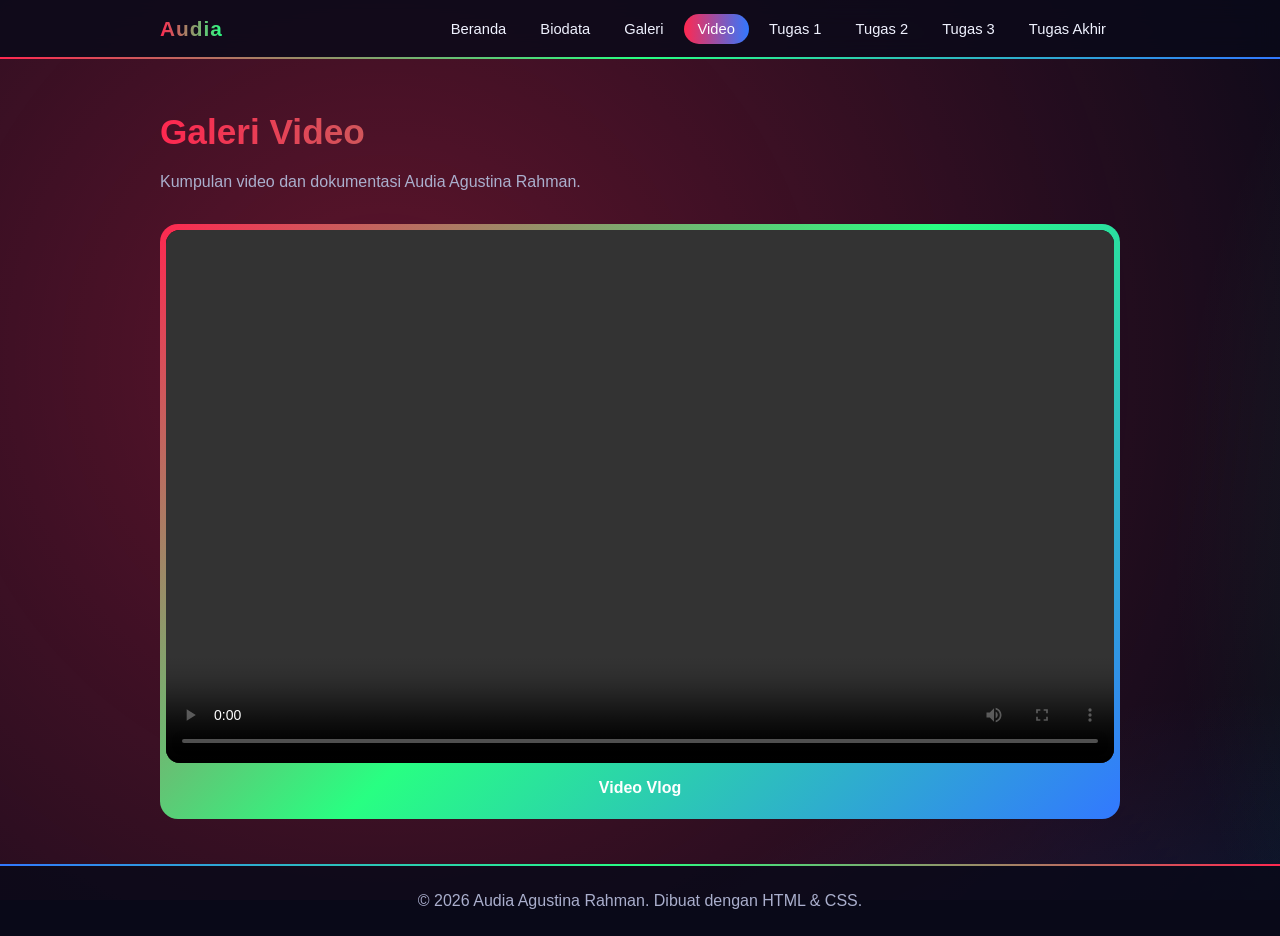
<file: video.html>
<!DOCTYPE html>
<html lang="id">
<head>
<meta charset="UTF-8">
<meta name="viewport" content="width=device-width, initial-scale=1">
<title>Galeri Video | Audia Agustina Rahman</title>

<style>
:root {
    --bg: rgb(10,10,25);
    --text: rgb(240,242,255);
    --muted: rgb(170,175,205);
}

* {
    box-sizing: border-box;
    margin: 0;
    padding: 0;
}

body {
    font-family: "Segoe UI", Arial, sans-serif;
    color: var(--text);
    line-height: 1.6;
    background: var(--bg);
    min-height: 100vh;
}

body::before {
    content: "";
    position: fixed;
    inset: 0;
    z-index: -1;
    background:
        radial-gradient(circle at 15% 20%, rgba(255,40,80,.35), transparent 40%),
        radial-gradient(circle at 85% 30%, rgba(40,255,130,.30), transparent 40%),
        radial-gradient(circle at 50% 90%, rgba(50,120,255,.38), transparent 45%);
    background-size: 200% 200%;
    animation: geser 14s ease-in-out infinite alternate;
}

@keyframes geser {
    to { background-position: 100% 100%; }
}

.logo, h1 {
    background: linear-gradient(90deg,
        rgb(255,40,80),
        rgb(40,255,130),
        rgb(50,120,255),
        rgb(255,40,80));
    background-size: 300% 100%;
    -webkit-background-clip: text;
    background-clip: text;
    -webkit-text-fill-color: transparent;
    animation: pelangi 6s linear infinite;
}

@keyframes pelangi {
    to { background-position: 300% 0; }
}

/* NAVBAR */
header {
    background: rgba(10,10,25,.85);
    backdrop-filter: blur(12px);
    position: sticky;
    top: 0;
    z-index: 10;
    border-bottom: 2px solid transparent;
    border-image: linear-gradient(90deg,
        rgb(255,40,80),
        rgb(40,255,130),
        rgb(50,120,255)) 1;
}

nav {
    max-width: 1000px;
    margin: auto;
    display: flex;
    flex-wrap: wrap;
    align-items: center;
    justify-content: space-between;
    padding: 12px 20px;
}

.logo {
    font-weight: 800;
    font-size: 1.3rem;
    letter-spacing: 1px;
}

nav ul {
    list-style: none;
    display: flex;
    flex-wrap: wrap;
    gap: 6px;
}

nav a {
    color: var(--text);
    text-decoration: none;
    padding: 7px 14px;
    border-radius: 999px;
    font-size: .92rem;
    transition: .25s;
}

nav a:hover {
    background: rgba(255,255,255,.12);
    box-shadow: 0 0 12px rgba(50,120,255,.8);
}

nav a.active {
    background: linear-gradient(90deg,
        rgb(255,40,80),
        rgb(50,120,255));
    color: white;
}

/* KONTEN */
main {
    max-width: 1000px;
    margin: auto;
    padding: 45px 20px;
    min-height: 75vh;
}

h1 {
    font-size: 2.2rem;
    margin-bottom: 8px;
    font-weight: 800;
}

.sub {
    color: var(--muted);
    margin-bottom: 30px;
}

/* VIDEO */
.grid {
    display: grid;
    grid-template-columns: repeat(auto-fit, minmax(280px, 1fr));
    gap: 25px;
}

figure {
    padding: 6px;
    border-radius: 18px;
    background: linear-gradient(135deg,
        rgb(255,40,80),
        rgb(40,255,130),
        rgb(50,120,255));
    transition: .3s;
}

figure:hover {
    transform: translateY(-6px);
    box-shadow: 0 0 25px rgba(50,120,255,.4);
}

video {
    display: block;
    width: 100%;
    aspect-ratio: 16 / 9;
    object-fit: contain;
    background: black;
    border-radius: 14px;
}

figcaption {
    padding: 12px 8px;
    text-align: center;
    font-weight: 600;
    color: white;
}

/* FOOTER */
footer {
    text-align: center;
    padding: 22px;
    color: var(--muted);
    background: rgba(10,10,25,.85);
    border-top: 2px solid transparent;
    border-image: linear-gradient(90deg,
        rgb(50,120,255),
        rgb(40,255,130),
        rgb(255,40,80)) 1;
}

/* RESPONSIVE */
@media(max-width:600px) {
    nav, nav ul {
        justify-content: center;
    }

    nav ul {
        margin-top: 10px;
    }

    h1 {
        font-size: 1.8rem;
    }
}
</style>
</head>

<body>

<header>
<nav>
    <div class="logo">Audia</div>

    <ul>
        <li><a href="index.html">Beranda</a></li>
        <li><a href="biodata.html">Biodata</a></li>
        <li><a href="galeri.html">Galeri</a></li>
        <li><a href="video.html" class="active">Video</a></li>
        <li><a href="tugas1.html">Tugas 1</a></li>
        <li><a href="tugas2.html">Tugas 2</a></li>
        <li><a href="tugas3.html">Tugas 3</a></li>
        <li><a href="tugas-akhir.html">Tugas Akhir</a></li>
    </ul>
</nav>
</header>

<main>

    <h1>Galeri Video</h1>
    <p class="sub">
        Kumpulan video dan dokumentasi Audia Agustina Rahman.
    </p>

    <div class="grid">

        <figure>
            <video controls preload="metadata">
                <source src="video.Mp4" type="video/mp4">
                Browser kamu tidak mendukung pemutaran video.
            </video>
            <figcaption>Video Vlog</figcaption>
        </figure>

    </div>

</main>

<footer>
    © 2026 Audia Agustina Rahman. Dibuat dengan HTML &amp; CSS.
</footer>

</body>
</html>
</file>
